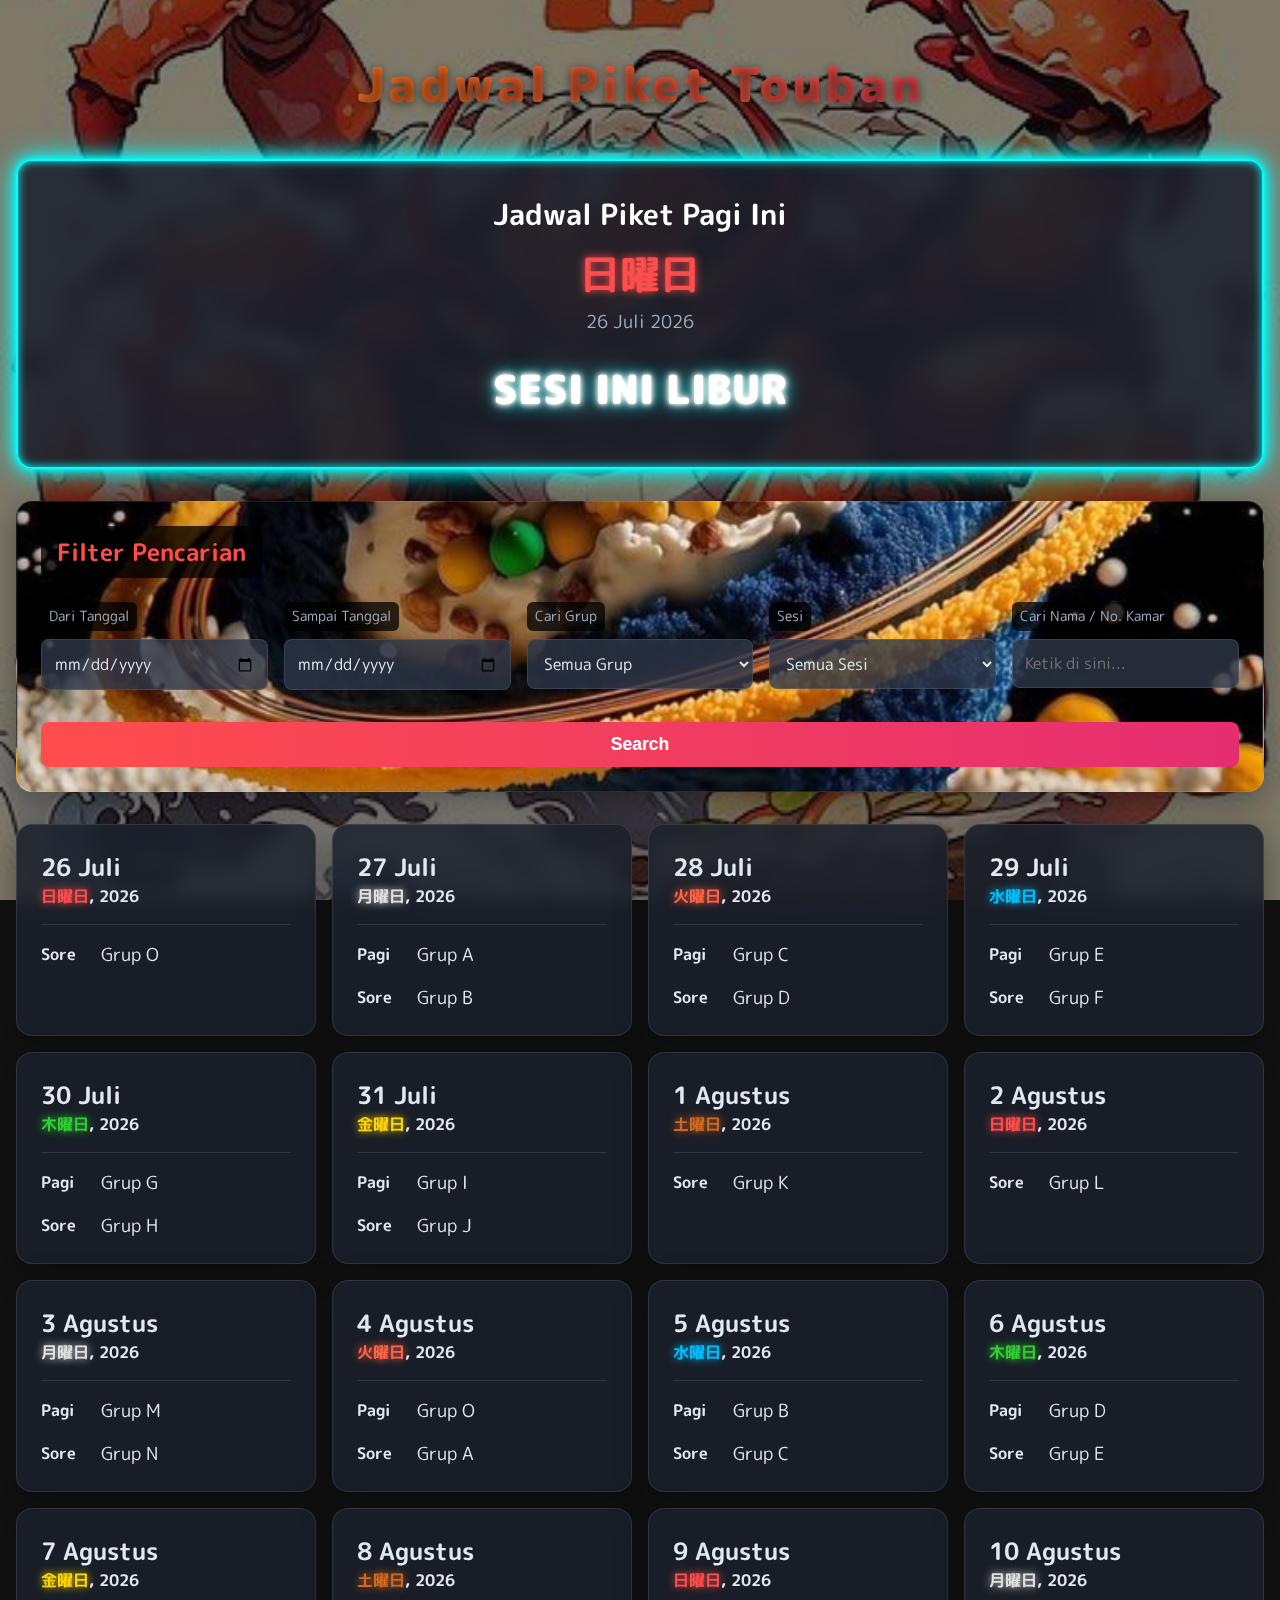
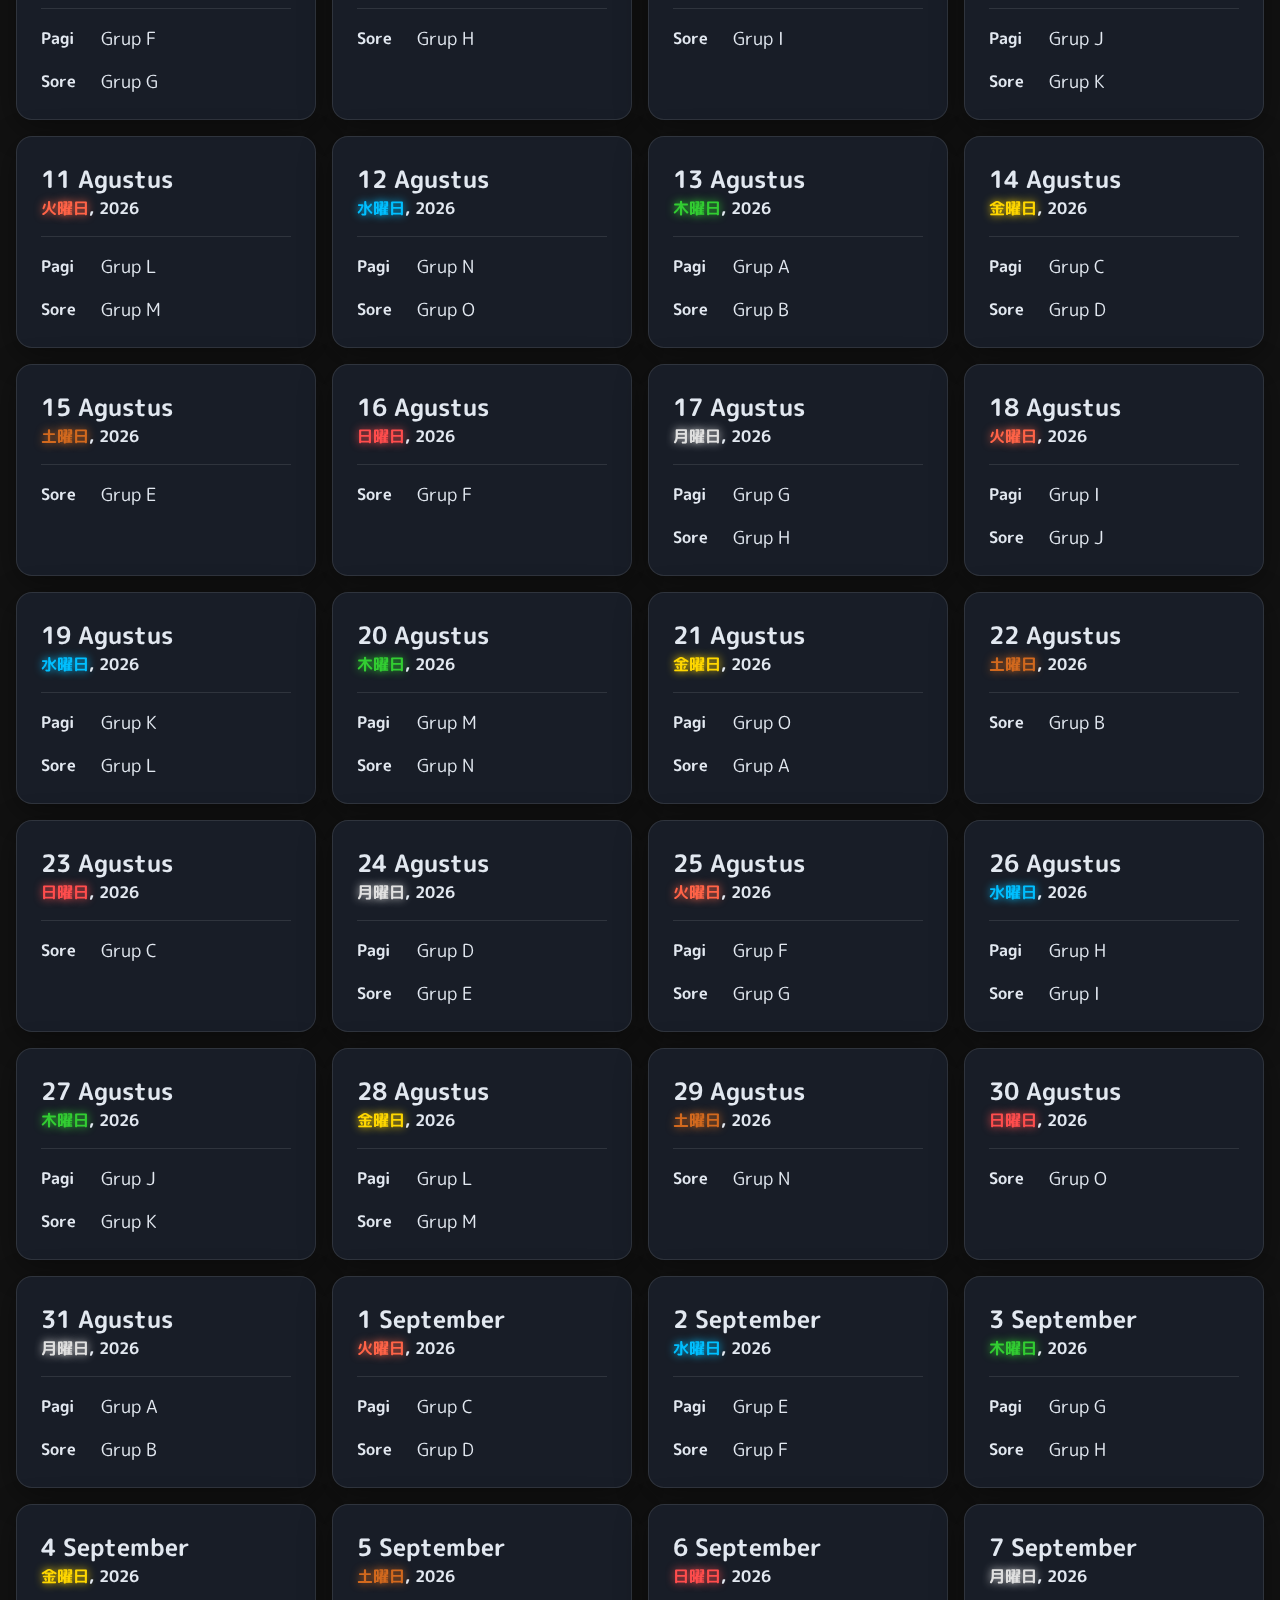
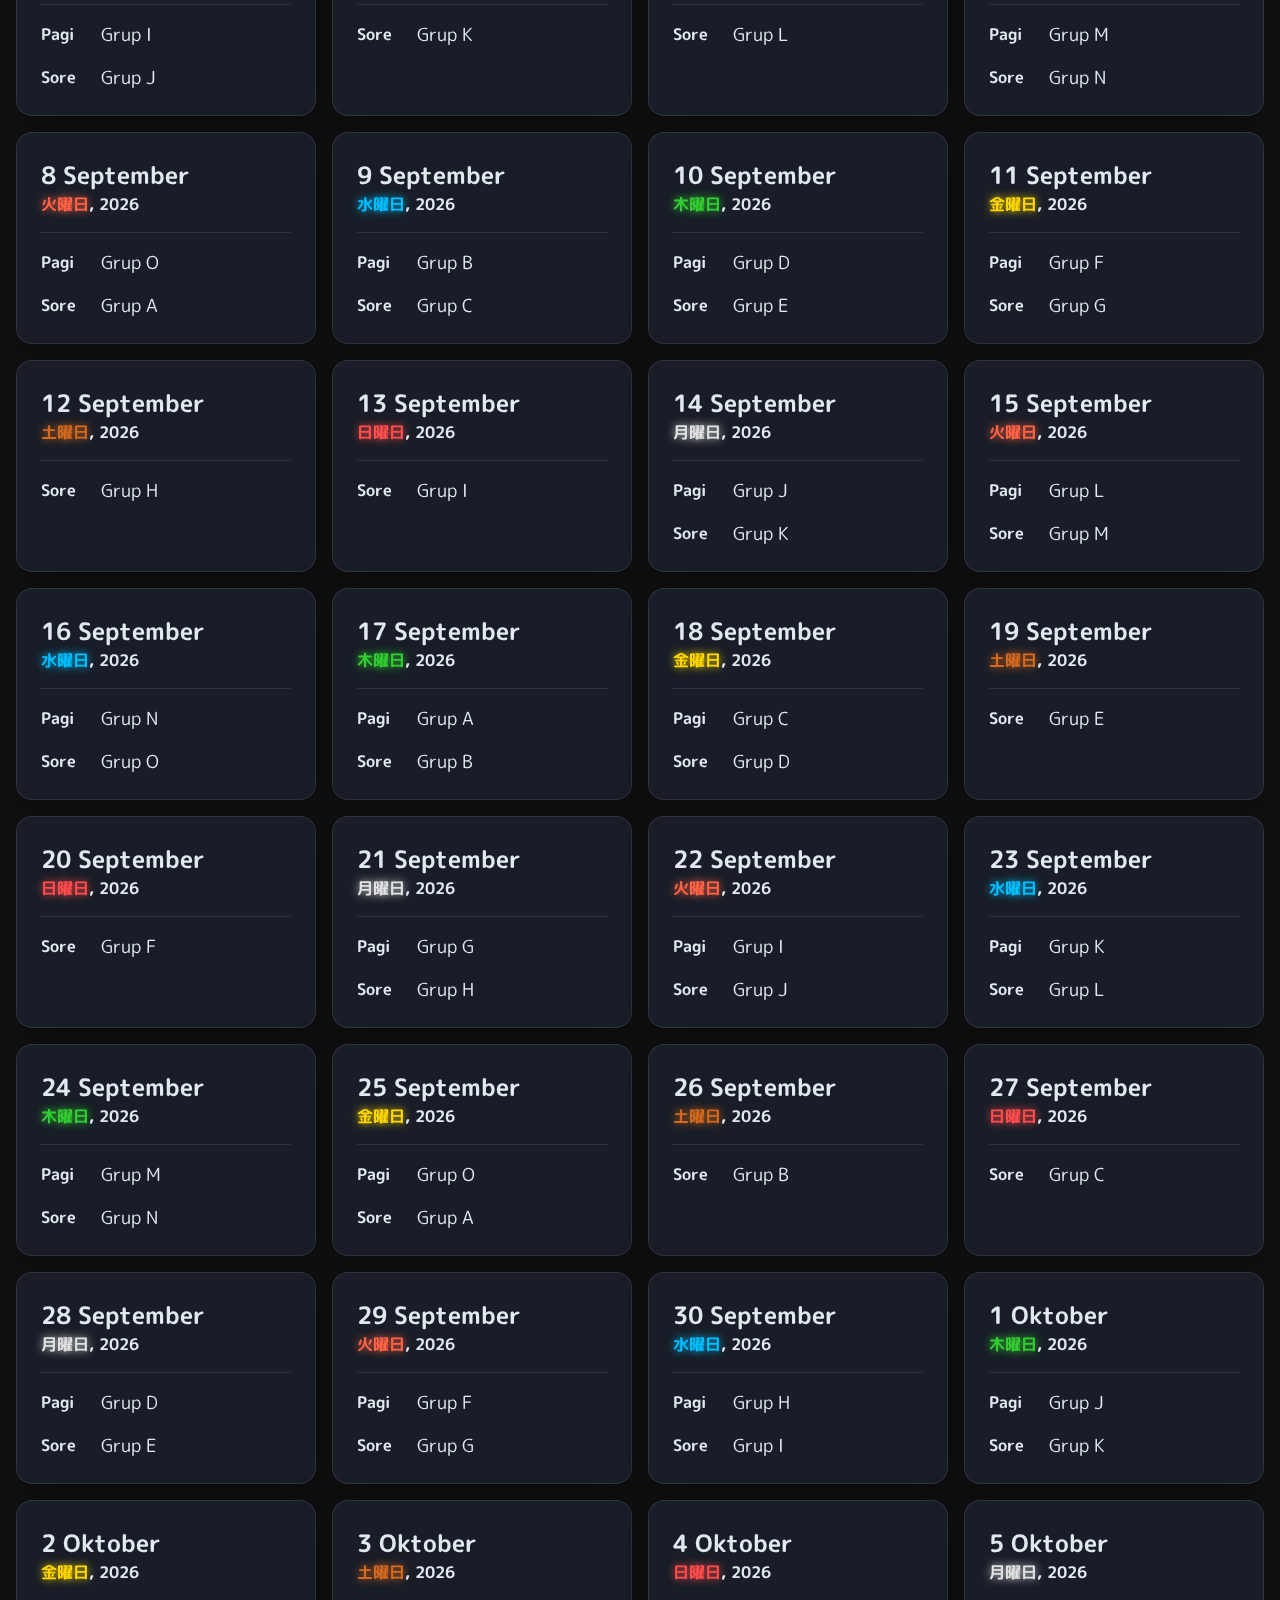
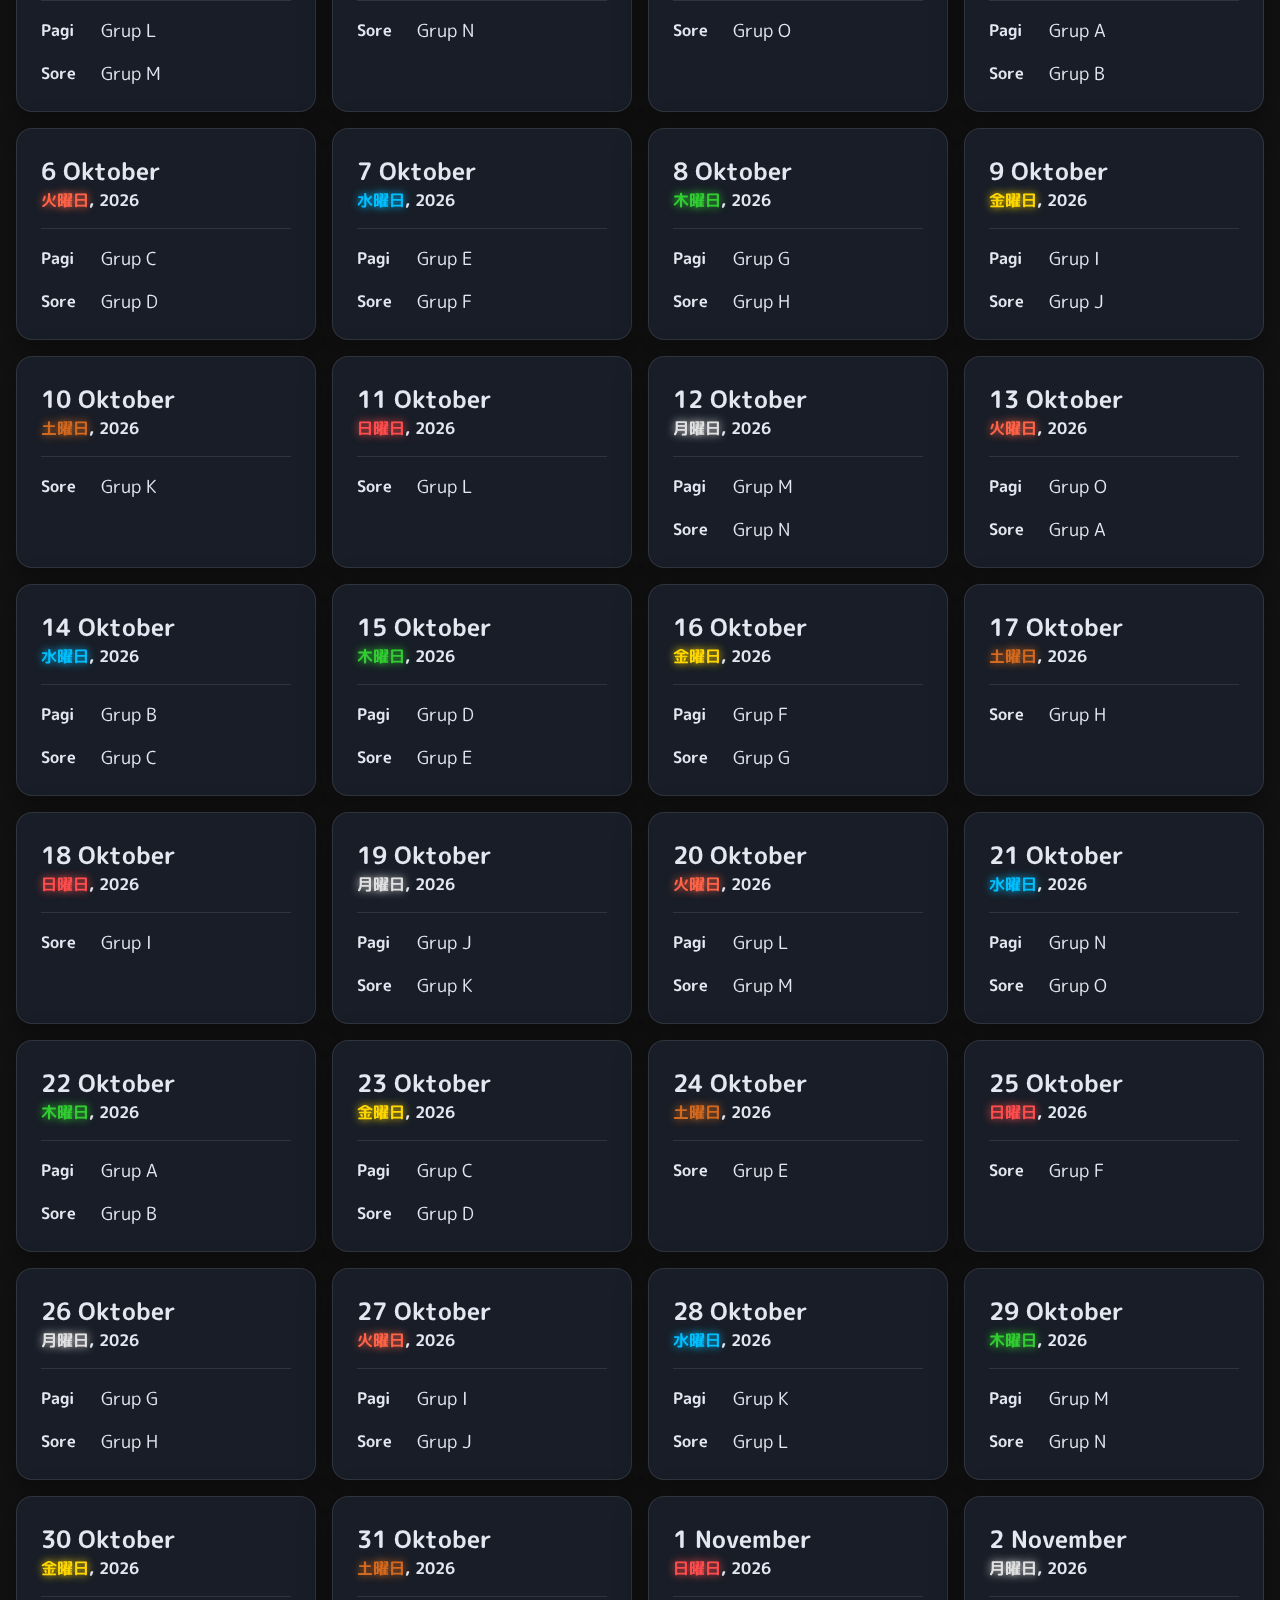
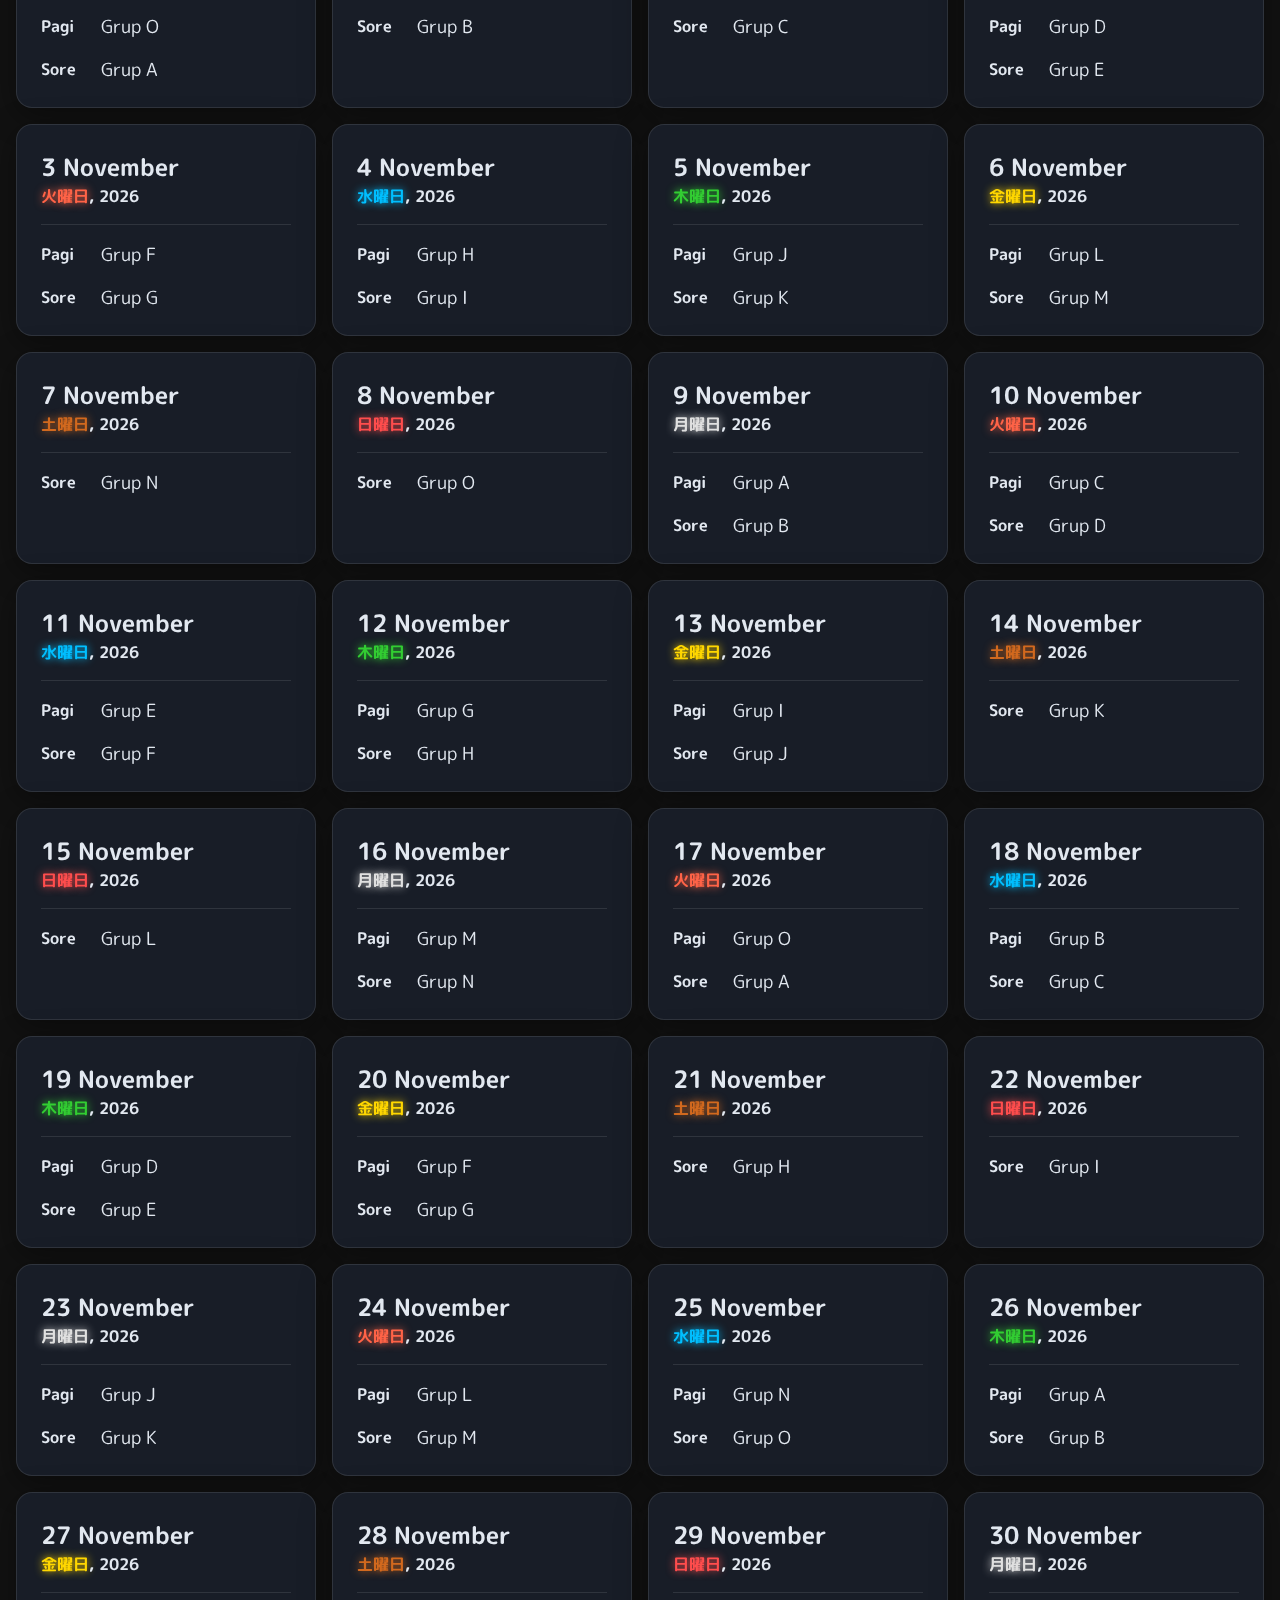
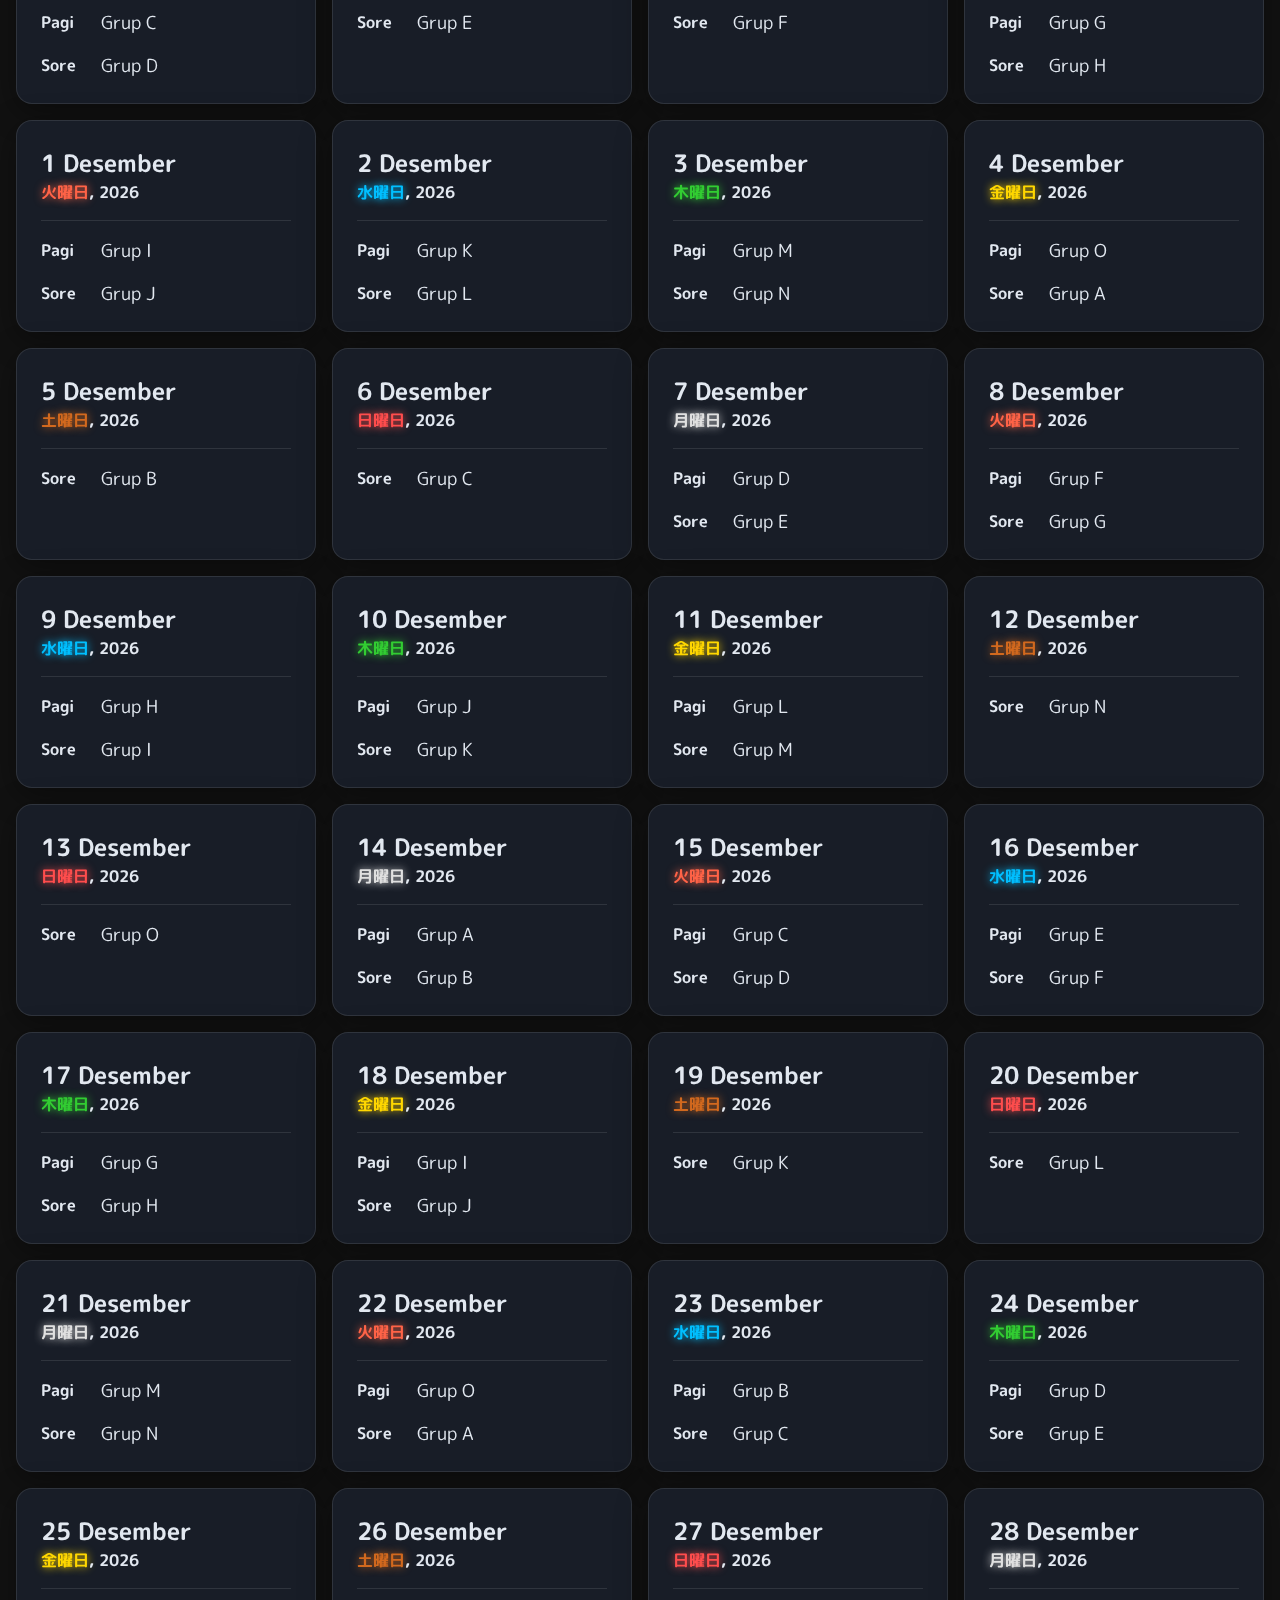
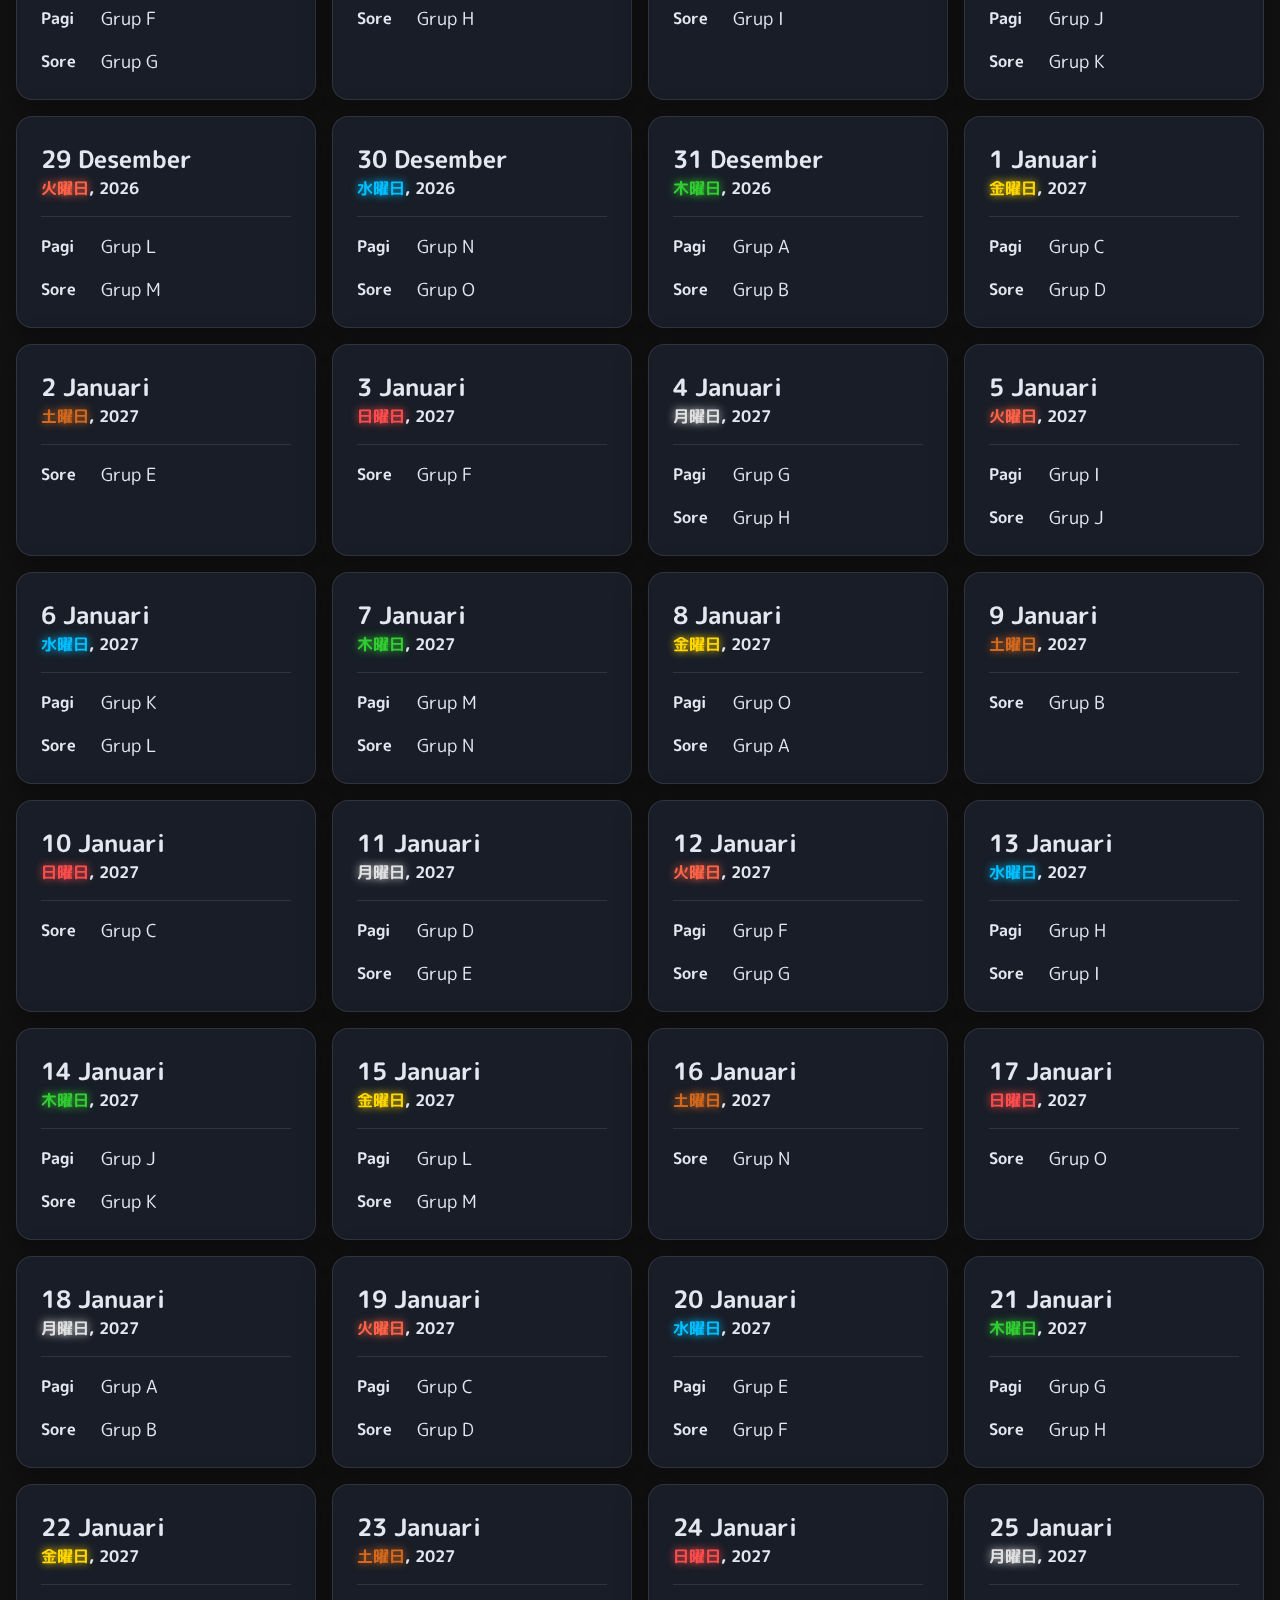
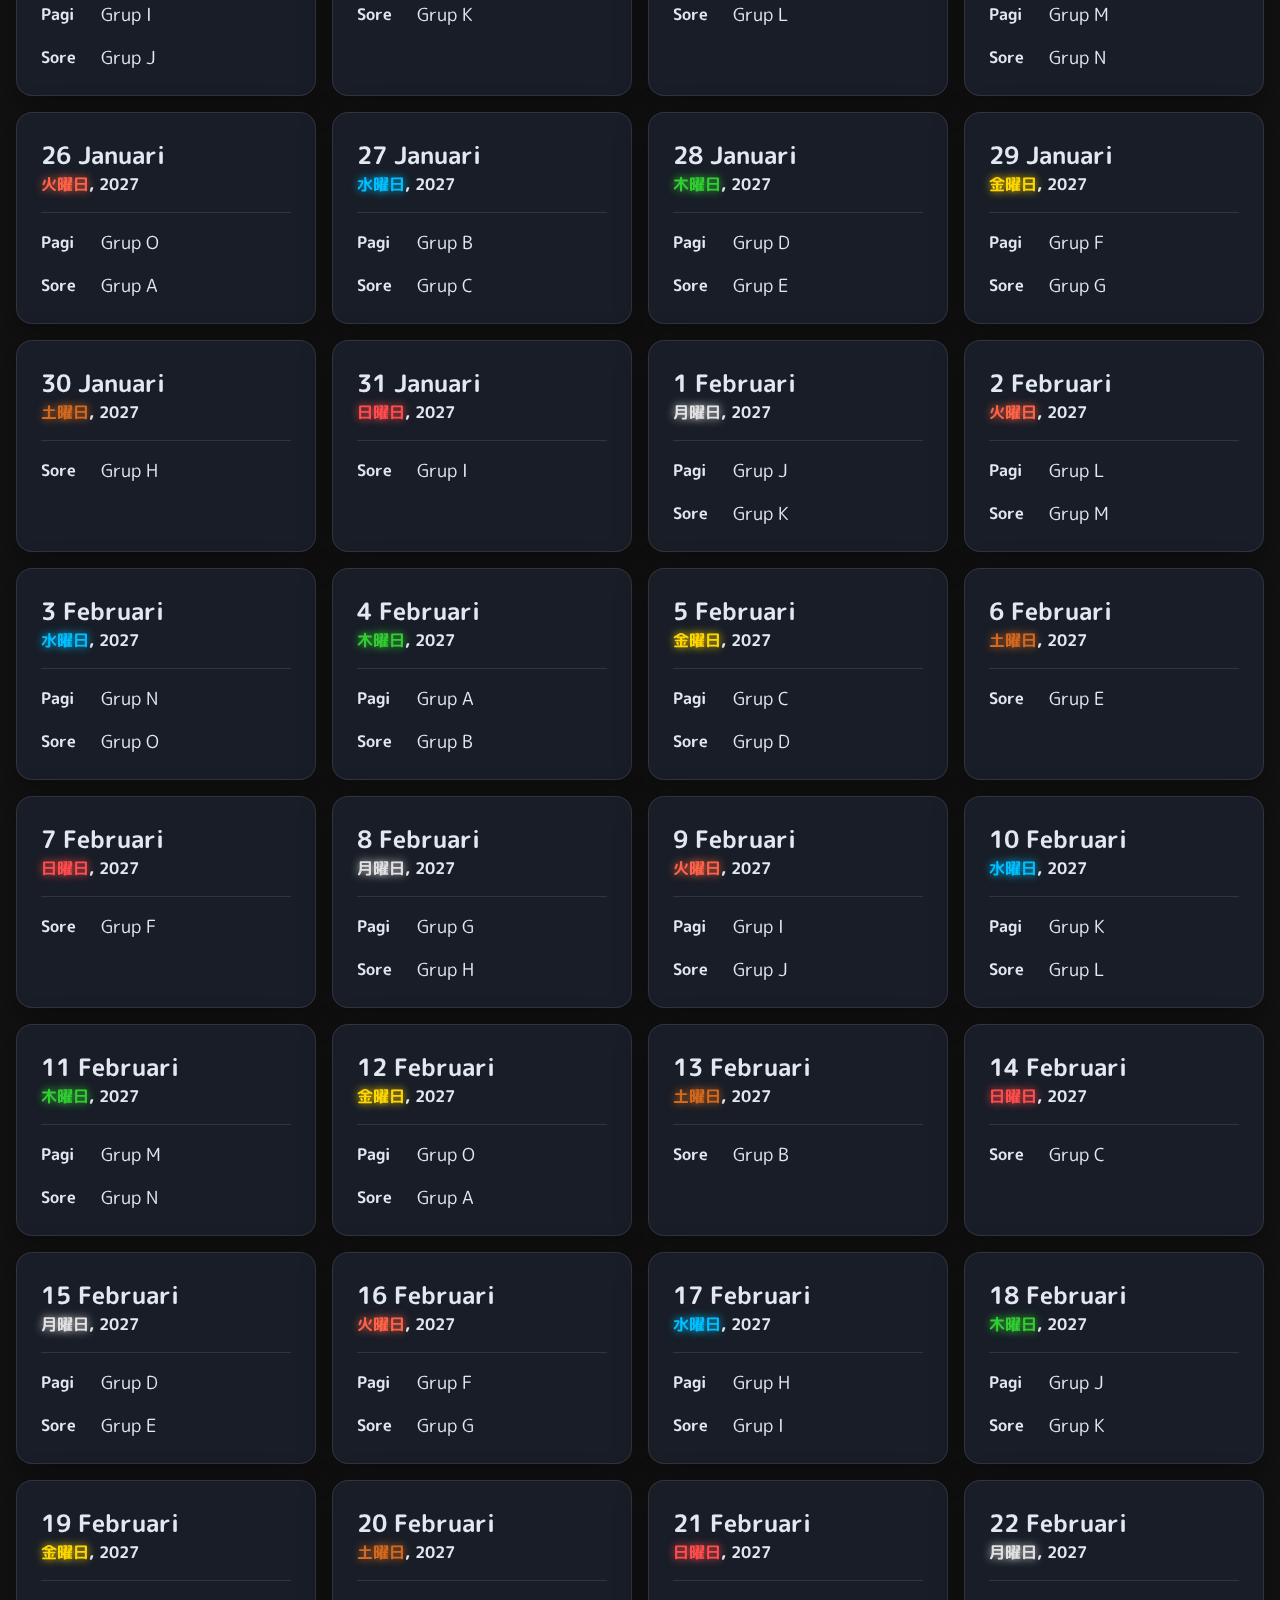
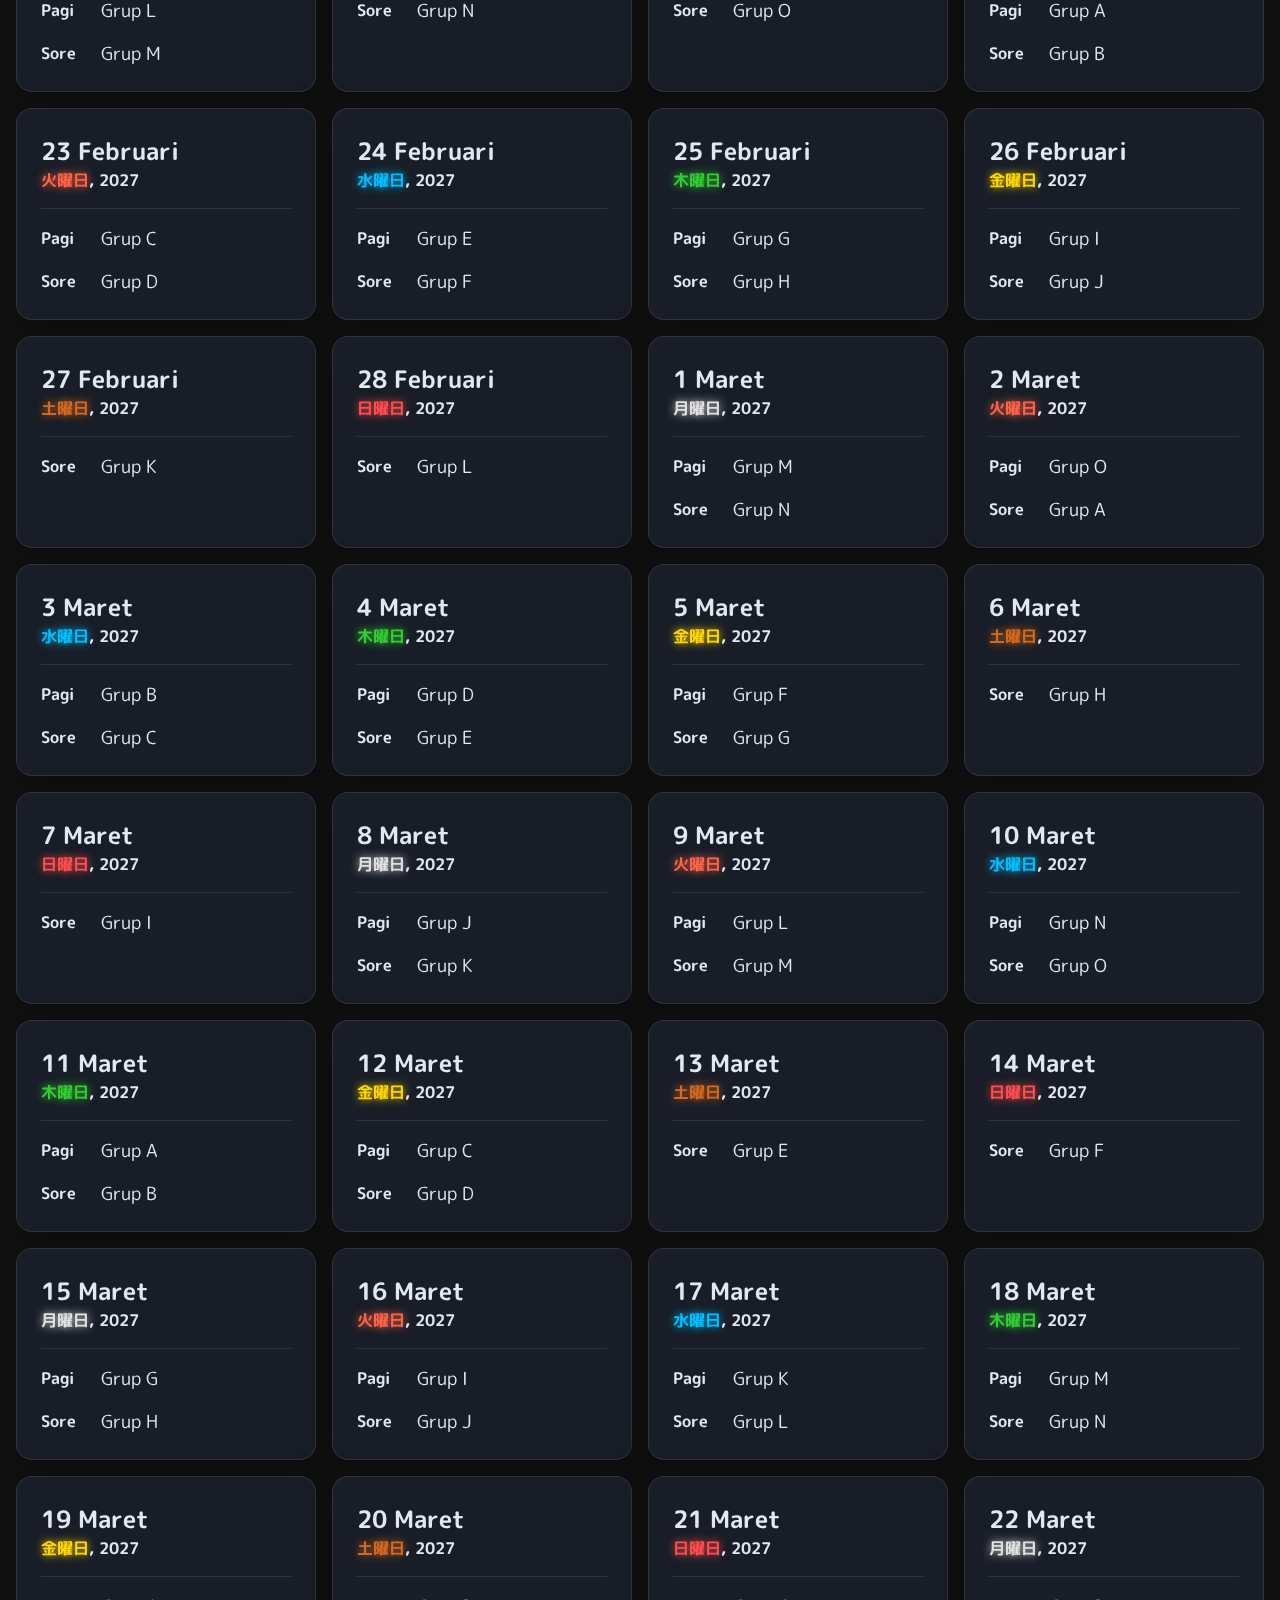
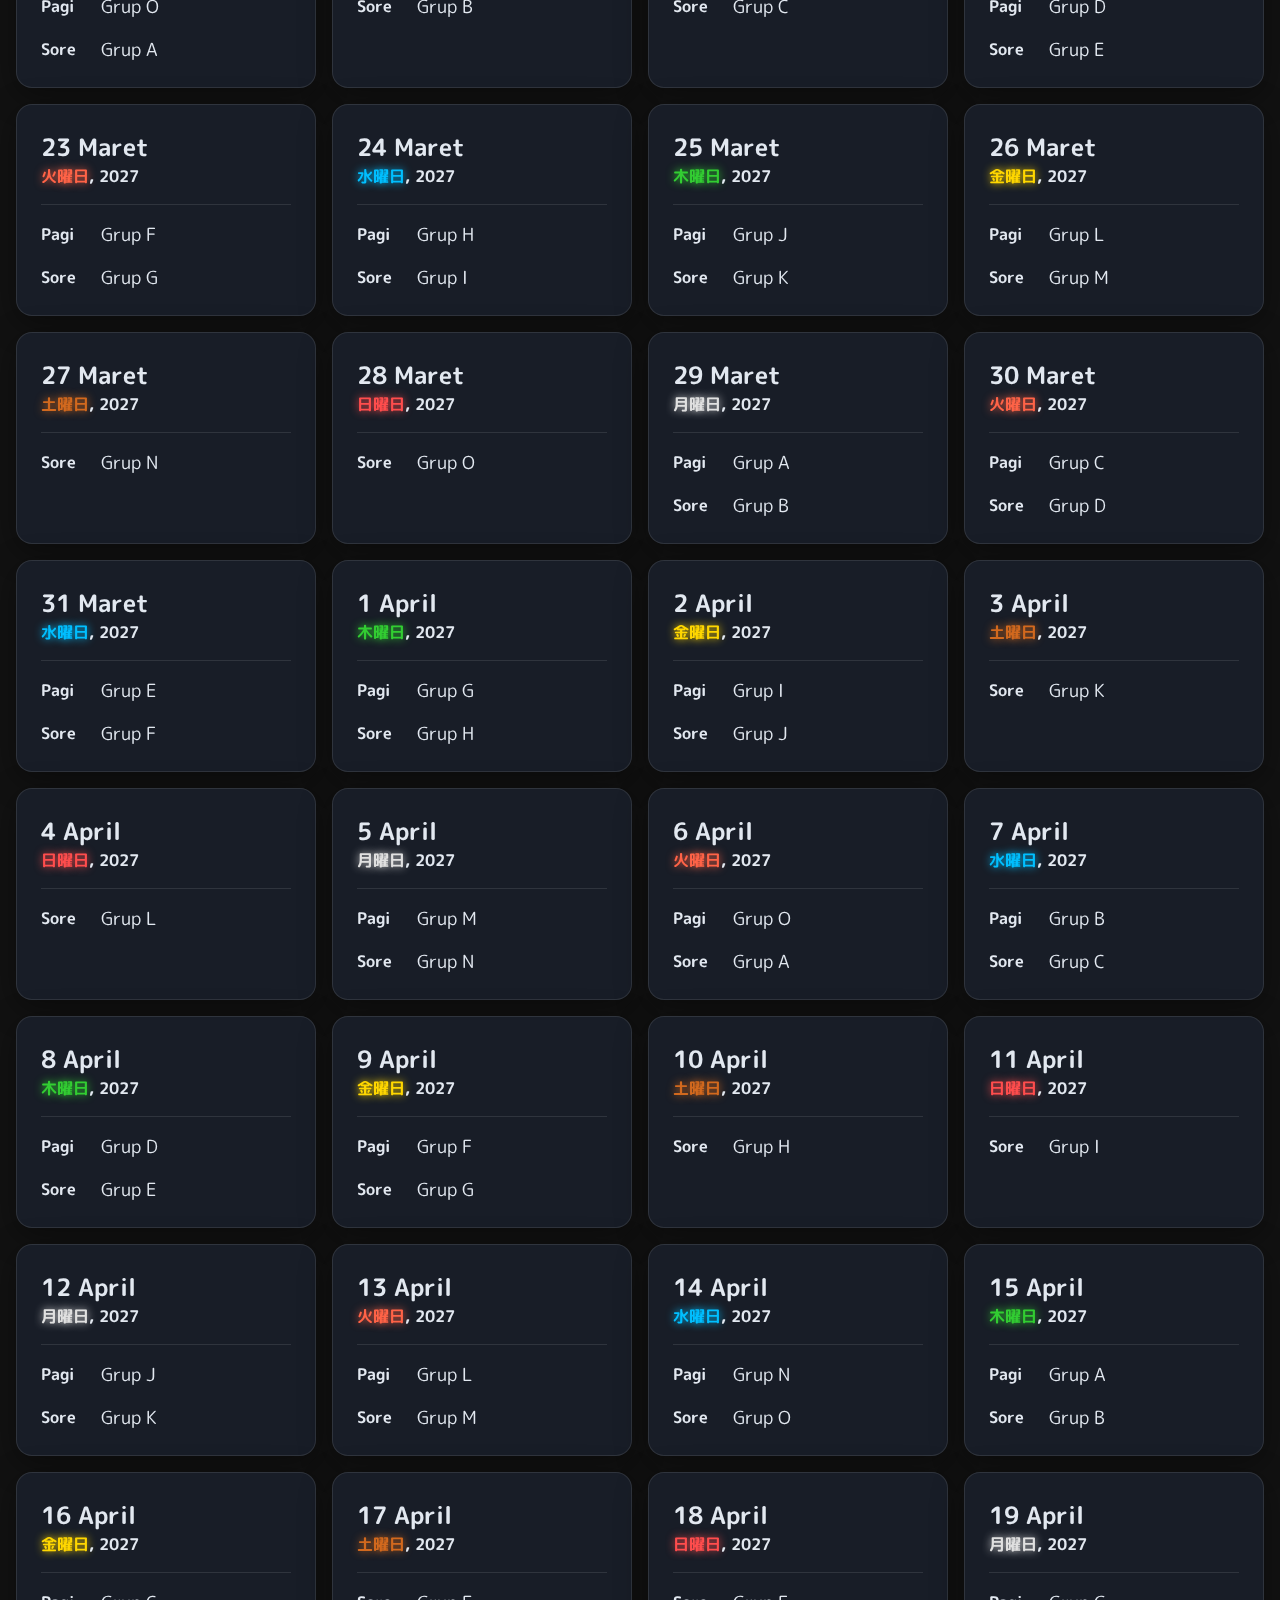
<file: index.html>
<!DOCTYPE html>
<html lang="id">
<head>
    <meta charset="UTF-8">
    <meta name="viewport" content="width=device-width, initial-scale=1.0">
    <title>Dashboard Jadwal Piket Touban</title>
    
    <!-- Link Font Baru -->
    <link rel="preconnect" href="https://fonts.googleapis.com">
    <link rel="preconnect" href="https://fonts.gstatic.com" crossorigin>
    <link href="https://fonts.googleapis.com/css2?family=M+PLUS+Rounded+1c:wght@400;700;900&family=Shippori+Mincho&display=swap" rel="stylesheet">

    <!-- ================== KODE CSS DIMULAI DI SINI ================== -->
    <style>
        :root {
            --bg-color: #121212;
            --primary-text-color: #e2e8f0;
            --secondary-text-color: #a0aec0;
            --accent-color: #e53e3e; /* Aksen merah ala Jepang */
            --card-bg: rgba(26, 32, 44, 0.85); /* Latar kartu transparan dibuat lebih pekat */
            --border-color: rgba(255, 255, 255, 0.1);
            --input-bg: rgba(45, 55, 72, 0.8);
            --whatsapp-green: #25D366;
            --leader-yellow: #f6e05e;
            --neon-glow-color: #00ffff; /* Warna awal untuk neon */
            --brand-color: #FF4D4D;

            /* Variabel Warna Hari Filosofis */
            --day-sun-color: #FF4D4D; /* Merah (Matahari) */
            --day-mon-color: #E0E0E0; /* Putih/Silver (Bulan) */
            --day-tue-color: #FF6347; /* Oranye-Merah (Api) */
            --day-wed-color: #00BFFF; /* Biru Langit (Air) */
            --day-thu-color: #32CD32; /* Hijau Limau (Kayu) */
            --day-fri-color: #FFD700; /* Emas (Logam/Emas) */
            --day-sat-color: #D2691E; /* Coklat Oranye (Tanah) */
        }

        body {
            background-color: var(--bg-color);
            color: var(--primary-text-color);
            font-family: 'M PLUS Rounded 1c', sans-serif;
            margin: 0;
            padding: 1rem;
            background-size: cover;
            background-position: center;
            background-attachment: fixed;
            transition: background-image 1s ease-in-out;
            position: relative;
            overflow-x: hidden;
        }
        
        body::before {
            content: '';
            position: fixed;
            top: 0; left: 0; right: 0; bottom: 0;
            background: rgba(0, 0, 0, 0.5);
            z-index: -1;
        }

        .container { 
            max-width: 1400px; 
            margin: auto; 
            position: relative;
            z-index: 1;
        }
        
        .header h1 {
            font-family: 'M PLUS Rounded 1c', sans-serif;
            text-align: center;
            font-size: 3rem;
            font-weight: 900;
            background: linear-gradient(90deg, #ff8a00, #e52e71);
            -webkit-background-clip: text;
            -webkit-text-fill-color: transparent;
            text-shadow: 0 2px 10px rgba(0, 0, 0, 0.5);
            margin-bottom: 2.5rem;
            letter-spacing: 3px;
        }

        @keyframes neon-colors {
            0%, 100% { --neon-glow-color: #00ffff; }
            25% { --neon-glow-color: #ff00ff; }
            50% { --neon-glow-color: #00ff00; }
            75% { --neon-glow-color: #fce100; }
        }

        #todays-picket-container { margin-bottom: 2rem; }

        .todays-picket-card {
            background-color: var(--card-bg);
            border: 2px solid var(--neon-glow-color);
            border-radius: 16px;
            padding: 2rem;
            text-align: center;
            backdrop-filter: blur(10px);
            -webkit-backdrop-filter: blur(10px);
            animation: neon-colors 5s linear infinite;
            box-shadow: 0 0 5px var(--neon-glow-color), 0 0 15px var(--neon-glow-color), 0 0 30px var(--neon-glow-color), inset 0 0 10px var(--neon-glow-color);
            transition: border-color 0.5s linear, box-shadow 0.5s linear;
        }
        
        .todays-picket-card .picket-title { font-size: 1.8rem; font-weight: 700; margin-bottom: 0.5rem; color: #fff; }
        .todays-picket-card .picket-day-kanji { font-size: 2.5rem; font-weight: 700; margin-bottom: 0.25rem; transition: color 0.3s ease-in-out; }
        .todays-picket-card .picket-day-kanji, .kanji-day { text-shadow: 0 0 8px currentColor; }
        .todays-picket-card .picket-date { font-size: 1.1rem; color: var(--secondary-text-color); margin-bottom: 1.5rem; }
        .todays-picket-card .picket-group-name { font-size: 3.5rem; font-weight: 900; margin-bottom: 1rem; text-transform: uppercase; color: #fff; text-shadow: 0 0 5px #fff, 0 0 10px #fff, 0 0 20px var(--neon-glow-color); transition: text-shadow 0.5s ease-in-out; }
        .todays-picket-card .picket-leader { font-size: 1.2rem; font-weight: bold; color: var(--leader-yellow); margin-bottom: 1rem; }
        .todays-picket-card .picket-members-title { text-align: left; max-width: 300px; margin: 0 auto 0.5rem auto; font-weight: bold; }
        .todays-picket-card .picket-members { list-style-position: inside; padding: 0; margin: 0 auto 1.5rem auto; max-width: 300px; text-align: left; }
        .todays-picket-card .picket-members li { padding: 0.25rem 0; color: var(--primary-text-color); }

        .button-container { display: flex; flex-direction: column; align-items: center; gap: 1rem; margin-top: 1.5rem; }
        .report-button, .whatsapp-button { display: inline-block; color: white; text-align: center; padding: 0.75rem 1.5rem; border-radius: 8px; text-decoration: none; font-weight: bold; transition: background-color 0.2s, transform 0.2s; border: none; cursor: pointer; width: 220px; }
        .report-button { background-color: #4A90E2; }
        .whatsapp-button { background-color: var(--whatsapp-green); }
        .report-button:hover { background-color: #357ABD; transform: scale(1.05); }
        .whatsapp-button:hover { background-color: #1EBE57; transform: scale(1.05); }

        .controls-section { background-color: var(--card-bg); padding: 1.5rem; border-radius: 16px; border: 1px solid var(--border-color); margin-bottom: 2rem; backdrop-filter: blur(10px); -webkit-backdrop-filter: blur(10px); background-size: cover; background-position: center; box-shadow: 0 8px 32px 0 rgba(0, 0, 0, 0.37); }
        .controls-section h2 { margin-top: 0; font-weight: 700; color: var(--brand-color); margin-bottom: 1.5rem; display: inline-block; background-color: rgba(0, 0, 0, 0.75); padding: 0.5rem 1rem; border-radius: 8px; }
        
        .grid-layout { display: grid; grid-template-columns: repeat(auto-fit, minmax(200px, 1fr)); gap: 1rem; }
        .control-group { display: flex; flex-direction: column; }
        .control-group label { margin-bottom: 0.5rem; font-size: 0.9rem; color: var(--secondary-text-color); background-color: rgba(0, 0, 0, 0.75); padding: 0.25rem 0.5rem; border-radius: 6px; display: inline-block; width: fit-content; }
        .control-group input, .control-group select { background-color: var(--input-bg); color: var(--primary-text-color); border: 1px solid var(--border-color); border-radius: 8px; padding: 0.75rem; font-size: 1rem; transition: all 0.2s ease-in-out; font-family: 'M PLUS Rounded 1c', sans-serif; }
        .control-group input:focus, .control-group select:focus { outline: none; border-color: var(--accent-color); box-shadow: 0 0 0 3px rgba(229, 62, 62, 0.4); }

        #searchButton { grid-column: 1 / -1; margin-top: 1rem; padding: 0.75rem; font-size: 1.1rem; font-weight: 700; color: #fff; background: linear-gradient(90deg, var(--brand-color), #e52e71); border: none; border-radius: 8px; cursor: pointer; transition: all 0.3s ease; }
        #searchButton:hover { transform: translateY(-2px); box-shadow: 0 4px 20px rgba(229, 46, 113, 0.4); }
        
        #results { display: grid; grid-template-columns: repeat(auto-fill, minmax(300px, 1fr)); gap: 1rem; }
        
        .schedule-card { background-color: var(--card-bg); border: 1px solid var(--border-color); border-radius: 16px; padding: 1.5rem; display: flex; flex-direction: column; transition: transform 0.3s ease, box-shadow 0.3s ease; backdrop-filter: blur(10px); -webkit-backdrop-filter: blur(10px); box-shadow: 0 8px 32px 0 rgba(0, 0, 0, 0.37); }
        .schedule-card:hover { transform: translateY(-8px); box-shadow: 0 12px 40px 0 rgba(0, 0, 0, 0.5); }

        .card-header { display: flex; justify-content: space-between; align-items: flex-start; border-bottom: 1px solid var(--border-color); padding-bottom: 1rem; margin-bottom: 1rem; }
        .card-header .date-info .date { font-size: 1.5rem; font-weight: 700; color: var(--primary-text-color); }
        .card-header .date-info .day { font-size: 1rem; font-weight: bold; }
        .card-header .holiday-tag { background-color: var(--accent-color); color: #fff; padding: 0.4rem 0.8rem; border-radius: 20px; font-size: 0.8rem; font-weight: bold; align-self: center; }
        .card-session { display: flex; flex-direction: column; gap: 1rem; }
        .session-item { display: flex; align-items: center; }
        .session-time { width: 60px; font-weight: 700; color: var(--primary-text-color); }
        .session-group { flex-grow: 1; font-size: 1.1rem; cursor: pointer; transition: color 0.2s; font-weight: 400; }
        .session-group:hover { color: var(--accent-color); }
        #status { text-align: center; font-size: 1.25rem; padding: 3rem; color: var(--secondary-text-color); }
        
        .day-sun { color: var(--day-sun-color); } .day-mon { color: var(--day-mon-color); } .day-tue { color: var(--day-tue-color); } .day-wed { color: var(--day-wed-color); } .day-thu { color: var(--day-thu-color); } .day-fri { color: var(--day-fri-color); } .day-sat { color: var(--day-sat-color); }

        .modal-overlay { position: fixed; top: 0; left: 0; width: 100%; height: 100%; background-color: rgba(0, 0, 0, 0.7); display: none; justify-content: center; align-items: center; z-index: 1000; padding: 1rem; box-sizing: border-box; backdrop-filter: blur(5px); }
        .modal-content { background-color: var(--card-bg); padding: 1.5rem; border-radius: 16px; border: 1px solid var(--border-color); width: 100%; max-width: 500px; box-shadow: 0 10px 30px rgba(0,0,0,0.5); position: relative; background-size: cover; background-position: center; }
        
        /* CSS Fleksibel untuk Modal Laporan */
        #reportModal .modal-content { 
            max-width: 700px; 
            width: 90%;
            height: 90vh; 
            display: flex; 
            flex-direction: column;
        }
        .modal-body { 
            flex-grow: 1; 
            overflow: hidden; /* Mencegah scroll ganda */
        }
        .modal-body iframe {
            width: 100%;
            height: 100%;
            border: none;
        }
        
        .modal-header { display: flex; justify-content: space-between; align-items: center; border-bottom: 1px solid var(--border-color); padding-bottom: 1rem; margin-bottom: 1rem; }
        .modal-title { font-size: 1.5rem; color: var(--primary-text-color); font-weight: 700; background-color: rgba(0, 0, 0, 0.75); padding: 0.5rem 1rem; border-radius: 8px; }
        .close-button { font-size: 2rem; color: var(--secondary-text-color); cursor: pointer; background: none; border: none; transition: color 0.2s; }
        .close-button:hover { color: #fff; }

        .member-list { list-style: none; padding: 0; max-height: 300px; overflow-y: auto; margin-bottom: 1.5rem;}
        .member-list li { padding: 0.75rem; border-bottom: 1px solid var(--border-color); display: flex; justify-content: space-between; align-items: center; background: rgba(0,0,0,0.75); border-radius: 8px; margin-bottom: 0.5rem;}
        .member-list li:last-child { border-bottom: none; }
        .member-list .member-leader .member-name { color: var(--leader-yellow); font-weight: 700; }
        
        @media (max-width: 768px) {
            body { padding: 0.5rem; }
            .header h1 { font-size: 2rem; letter-spacing: 2px; }
            .todays-picket-card { padding: 1.5rem; }
            .todays-picket-card .picket-title { font-size: 1.5rem; }
            .todays-picket-card .picket-day-kanji { font-size: 2.2rem; }
            .todays-picket-card .picket-group-name { font-size: 2.8rem; }
            .todays-picket-card .picket-leader { font-size: 1.1rem; }
            .report-button, .whatsapp-button { width: 90%; max-width: 250px; padding: 0.75rem 1rem; }
            .controls-section { padding: 1rem; }
            .grid-layout { grid-template-columns: 1fr; }
            #results { grid-template-columns: 1fr; }
            .schedule-card { padding: 1rem; }
            .card-header .date-info .date { font-size: 1.2rem; }
            .modal-content { width: 95%; padding: 1rem; }
            #reportModal .modal-content { height: 85vh; width: 95%; } /* Ukuran modal laporan di mobile */
            .modal-title { font-size: 1.2rem; }
        }
    </style>
    <!-- =================== KODE CSS SELESAI DI SINI =================== -->
</head>
<body>
    <div class="container">
        <header class="header"><h1>Jadwal Piket Touban</h1></header>

        <div id="todays-picket-container"></div>

        <div class="controls-section">
            <h2>Filter Pencarian</h2>
            <div class="grid-layout">
                <div class="control-group"><label for="startDate">Dari Tanggal</label><input type="date" id="startDate"></div>
                <div class="control-group"><label for="endDate">Sampai Tanggal</label><input type="date" id="endDate"></div>
                <div class="control-group"><label for="groupSearch">Cari Grup</label><select id="groupSearch"><option value="">Semua Grup</option></select></div>
                <div class="control-group"><label for="sessionSearch">Sesi</label><select id="sessionSearch"><option value="">Semua Sesi</option><option value="Pagi">Pagi</option><option value="Sore">Sore</option></select></div>
                <div class="control-group"><label for="searchTerm">Cari Nama / No. Kamar</label><input type="text" id="searchTerm" placeholder="Ketik di sini..."></div>
                <button id="searchButton">Search</button>
            </div>
        </div>
        
        <div id="status">Memuat data dan jadwal...</div>
        <div id="results"></div>
    </div>

    <div class="modal-overlay" id="memberModal">
        <div class="modal-content">
            <div class="modal-header"><h2 class="modal-title" id="modalGroupName"></h2><button class="close-button" id="closeModalButton">&times;</button></div>
            <ul class="member-list" id="modalMemberList"></ul>
            <a href="#" id="modalGroupLink" class="whatsapp-button" target="_blank" rel="noopener noreferrer">Grup WhatsApp</a>
        </div>
    </div>

    <!-- Modal untuk Laporan Harian (Kembali ke Iframe) -->
    <div class="modal-overlay" id="reportModal">
        <div class="modal-content">
            <div class="modal-header">
                <h2 class="modal-title">Daily Report</h2>
                <button class="close-button" id="closeReportModalButton">&times;</button>
            </div>
            <div class="modal-body">
                <iframe src="https://docs.google.com/forms/d/e/1FAIpQLScd1OMHP2ZOzuPtWGH3hayhPOYFoytfP-3aedC3AGFjq7ELGA/viewform?embedded=true" frameborder="0" marginheight="0" marginwidth="0">Memuat…</iframe>
            </div>
        </div>
    </div>


    <!-- ================= KODE JAVASCRIPT DIMULAI DI SINI ================= -->
    <script>
        document.addEventListener('DOMContentLoaded', () => {
            
            const memberSheetURL = 'https://docs.google.com/spreadsheets/d/e/2PACX-1vTMipEziynZlvItkNJ1TDobydXdW7_UIIpH0nDtdgjbMtjtjtiFKjj2Upyo_m5cCYwErcApyXc8U0mr/pub?gid=186361258&single=true&output=csv';
            const overrideSheetURL = 'https://docs.google.com/spreadsheets/d/e/2PACX-1vTMipEziynZlvItkNJ1TDobydXdW7_UIIpH0nDtdgjbMtjtjtiFKjj2Upyo_m5cCYwErcApyXc8U0mr/pub?gid=0&single=true&output=csv';
            const whatsappLinks = { 'Grup A': 'https://chat.whatsapp.com/Lbch5nBMymO1N9LSGfssSX', 'Grup B': 'https://chat.whatsapp.com/DrqsAD4SJqXD9AHUxkqJx6', 'Grup C': 'https://chat.whatsapp.com/DIzIRfvL0UC9UAuMTwpdmo', 'Grup D': 'https://chat.whatsapp.com/Ee4PeEc2rMmDqzjxXlEa2u', 'Grup E': 'https://chat.whatsapp.com/LFCqAjBP01WEDF0stSlc5e', 'Grup F': 'https://chat.whatsapp.com/JNTD0iJgZIYGliPNpBlgHG', 'Grup G': 'https://chat.whatsapp.com/JwH6rNz94bWCgrIzLrdQ2D?mode=ac_t', 'Grup H': 'https://chat.whatsapp.com/GbAe6Ot3Jg89lSD9fiz8TH', 'Grup I': 'https://chat.whatsapp.com/Ln2qfWAgfpR6T2DunwNvFc', 'Grup J': 'https://chat.whatsapp.com/BrO4vbCnqBVJFRSWHwcuuZ', 'Grup K': 'https://chat.whatsapp.com/DwAJe79Jp0p4rhpQiJmVYY', 'Grup L': 'https://chat.whatsapp.com/KRMzu5GPivuFDuxJePBfDJ', 'Grup M': 'https://chat.whatsapp.com/CnJhJU0fuTw0MzGPCwdgtG', 'Grup N': 'https://chat.whatsapp.com/Hy9s1Yh6kJEC6Th0l2Ltcd', 'Grup O': 'https://chat.whatsapp.com/Fkt4MFsovng9VD2r3Ao1In' };
            
            const anchorDate = new Date('2025-09-18T00:00:00'); 
            const anchorGroupIndex = 7;
            const groups = ['Grup A', 'Grup B', 'Grup C', 'Grup D', 'Grup E', 'Grup F', 'Grup G', 'Grup H', 'Grup I', 'Grup J', 'Grup K', 'Grup L', 'Grup M', 'Grup N', 'Grup O'];
            const daysOfWeekJP = ['日曜日', '月曜日', '火曜日', '水曜日', '木曜日', '金曜日', '土曜日'];
            const dayColorClasses = ['day-sun', 'day-mon', 'day-tue', 'day-wed', 'day-thu', 'day-fri', 'day-sat'];
            const nationalHolidays = {'2025-01-01': 'Tahun Baru', '2025-01-27': 'Isra Mikraj', '2025-01-29': 'Imlek', '2025-03-29': 'Nyepi', '2025-03-31': 'Idul Fitri', '2025-04-01': 'Idul Fitri', '2025-05-01': 'Hari Buruh', '2025-05-12': 'Waisak', '2025-05-29': 'Kenaikan Isa Almasih', '2025-06-01': 'Lahir Pancila', '2025-06-07': 'Idul Adha', '2025-06-27': 'Tahun Baru Islam', '2025-08-17': 'Kemerdekaan RI', '2025-09-05': 'Maulid Nabi', '2025-12-25': 'Natal'};
            
            const allImages = Array.from({ length: 29 }, (_, i) => `${i + 1}.jpg`);

            const ui = {
                body: document.body,
                todaysPicketContainer: document.getElementById('todays-picket-container'),
                controlsSection: document.querySelector('.controls-section'),
                startDate: document.getElementById('startDate'), endDate: document.getElementById('endDate'),
                groupSearch: document.getElementById('groupSearch'), sessionSearch: document.getElementById('sessionSearch'),
                searchTerm: document.getElementById('searchTerm'),
                searchButton: document.getElementById('searchButton'),
                results: document.getElementById('results'),
                status: document.getElementById('status'), memberModal: document.getElementById('memberModal'),
                modalContent: document.querySelector('#memberModal .modal-content'),
                modalGroupName: document.getElementById('modalGroupName'), modalMemberList: document.getElementById('modalMemberList'),
                closeModalButton: document.getElementById('closeModalButton'), modalGroupLink: document.getElementById('modalGroupLink'),
                reportModal: document.getElementById('reportModal'),
                closeReportModalButton: document.getElementById('closeReportModalButton'),
            };
            
            let currentBodyImageIndex = 0, memberData = [], fullSchedule = [], scheduleOverrides = {};

            function changeBodyBackground() {
                currentBodyImageIndex = (currentBodyImageIndex + 1) % allImages.length;
                ui.body.style.backgroundImage = `url('${allImages[currentBodyImageIndex]}')`;
            }
            function setRandomFilterBackground() {
                const randomIndex = Math.floor(Math.random() * allImages.length);
                ui.controlsSection.style.backgroundImage = `url('${allImages[randomIndex]}')`;
            }
            function setRandomModalBackground() {
                const randomIndex = Math.floor(Math.random() * allImages.length);
                ui.modalContent.style.backgroundImage = `url('${allImages[randomIndex]}')`;
            }

            const toLocalDateString = d => {
                const year = d.getFullYear();
                const month = String(d.getMonth() + 1).padStart(2, '0');
                const day = String(d.getDate()).padStart(2, '0');
                return `${year}-${month}-${day}`;
            };

            async function loadMemberData() {
                try {
                    const urlWithCacheBuster = `${memberSheetURL}&_=${new Date().getTime()}`;
                    const response = await fetch(urlWithCacheBuster);
                    if (!response.ok) throw new Error('Gagal mengambil data anggota.');
                    const csvText = await response.text();
                    const rows = csvText.trim().replace(/\r/g, '').split('\n');
                    const headers = rows[0].split(',').map(h => h.trim().replace(/"/g, ''));
                    const dataByGroup = {};
                    headers.forEach(h => { if (h) dataByGroup[h] = []; });
                    rows.slice(1).forEach(row => {
                        const values = row.split(',').map(v => v.trim().replace(/"/g, ''));
                        values.forEach((memberInfo, colIndex) => {
                            const groupName = headers[colIndex];
                            if (memberInfo && groupName) {
                                const match = memberInfo.match(/(.+?)\s*(\d{3})$/);
                                dataByGroup[groupName].push(match ? { name: match[1].trim(), room: match[2] } : { name: memberInfo, room: null });
                            }
                        });
                    });
                    memberData = Object.keys(dataByGroup).map(group => ({ group, members: dataByGroup[group] }));
                } catch (error) { 
                    ui.status.textContent = `❌ ${error.message}`; 
                    console.error("Error loading member data:", error); 
                }
            }

            async function loadOverridesFromSheet() {
                try {
                    const urlWithCacheBuster = `${overrideSheetURL}&_=${new Date().getTime()}`;
                    const response = await fetch(urlWithCacheBuster);
                    if (!response.ok) throw new Error(`Gagal mengambil data perubahan jadwal.`);
                    const csvText = await response.text();
                    const rows = csvText.trim().replace(/\r/g, '').split('\n').slice(1);
                    rows.forEach(row => {
                        const [dateStr, pagi, sore, libur] = row.split(',').map(v => (v || '').trim().toLowerCase().replace(/"/g, ''));
                        if (!dateStr) return;
                        const parts = dateStr.split('/');
                        if (parts.length !== 3) return;
                        const yyyyMMdd = `${parts[2]}-${String(parts[1]).padStart(2, '0')}-${String(parts[0]).padStart(2, '0')}`;
                        if (libur === 'y') scheduleOverrides[yyyyMMdd] = { type: 'LIBUR' };
                        else if (sore === 'y') scheduleOverrides[yyyyMMdd] = { type: 'HANYA_SORE' };
                        else if (pagi === 'y') scheduleOverrides[yyyyMMdd] = { type: 'HANYA_PAGI' };
                    });
                } catch (error) {
                    console.error("Error loading overrides:", error);
                    ui.status.innerHTML += `<br><span style="color: var(--accent-red);">⚠️ ${error.message}</span>`;
                }
            }
            
            function generateFullSchedule() {
                const schedule = [];
                let currentDate = new Date(anchorDate.getTime());
                let currentGroupIndex = anchorGroupIndex;
                for (let i = 0; i < 365 * 2; i++) {
                    const dateString = toLocalDateString(currentDate);
                    const dayOfWeek = currentDate.getDay();
                    const isHoliday = !!nationalHolidays[dateString];
                    const override = scheduleOverrides[dateString];
                    const sessions = [];
                    if (override) {
                        if (override.type === 'HANYA_PAGI') { sessions.push({ time: 'Pagi', group: groups[currentGroupIndex++ % groups.length] }); }
                        else if (override.type === 'HANYA_SORE') { sessions.push({ time: 'Sore', group: groups[currentGroupIndex++ % groups.length] }); }
                    } else if (dayOfWeek === 0 || dayOfWeek === 6 || isHoliday) {
                        sessions.push({ time: 'Sore', group: groups[currentGroupIndex++ % groups.length] });
                    } else {
                        sessions.push({ time: 'Pagi', group: groups[currentGroupIndex++ % groups.length] });
                        sessions.push({ time: 'Sore', group: groups[currentGroupIndex++ % groups.length] });
                    }
                    schedule.push({ date: new Date(currentDate.getTime()), sessions, holiday: nationalHolidays[dateString] || null });
                    currentDate.setDate(currentDate.getDate() + 1);
                }
                fullSchedule = schedule;
            }

             function displayTodaysPicket() {
                const now = new Date();
                const currentHour = now.getHours();
                const session = currentHour < 12 ? 'Pagi' : 'Sore';
                const title = `Jadwal Piket ${session} Ini`;
                const todayString = toLocalDateString(now);
                const dayIndex = now.getDay();
                const kanjiDay = daysOfWeekJP[dayIndex];
                const dayClass = dayColorClasses[dayIndex];
                const fullDate = `${now.getDate()} ${now.toLocaleString('id-ID', { month: 'long' })} ${now.getFullYear()}`;
                const todaySchedule = fullSchedule.find(item => toLocalDateString(item.date) === todayString);

                const renderCard = (content) => { ui.todaysPicketContainer.innerHTML = `<div class="todays-picket-card"><div class="picket-title">${title}</div><div class="picket-day-kanji ${dayClass}">${kanjiDay}</div><div class="picket-date">${fullDate}</div>${content}</div>`; };
                
                if (!todaySchedule || todaySchedule.sessions.length === 0 || (scheduleOverrides[todayString] && scheduleOverrides[todayString].type === 'LIBUR')) {
                    return renderCard(`<div class="picket-group-name" style="font-size: 2.5rem;">Tidak Ada Piket</div>`);
                }
                const currentSession = todaySchedule.sessions.find(s => s.time === session);
                if (!currentSession) {
                    return renderCard(`<div class="picket-group-name" style="font-size: 2.5rem;">Sesi Ini Libur</div>`);
                }
                
                const { group: groupName } = currentSession;
                const groupInfo = memberData.find(g => g.group === groupName);
                const leader = groupInfo?.members[0]?.name || 'N/A';
                const members = groupInfo?.members.slice(1).map(m => `<li>${m.name}</li>`).join('') || '<li>Data anggota tidak ditemukan.</li>';
                const groupLink = whatsappLinks[groupName] || '#';
                
                const mainContent = `<div class="picket-group-name">${groupName}</div><div class="picket-leader">Ketua: ${leader}</div><div class="picket-members-title">Anggota:</div><ol class="picket-members">${members}</ol><div class="button-container"><button class="report-button" id="openReportButton">Daily Report</button><a href="${groupLink}" class="whatsapp-button" target="_blank" rel="noopener noreferrer">Grup WhatsApp</a></div>`;
                renderCard(mainContent);
            }

            function displayResults(schedule, sessionFilter) {
                ui.results.innerHTML = '';
                const matchingCards = schedule.map(item => {
                    const { date, holiday } = item;
                    const dateString = toLocalDateString(date);
                    const override = scheduleOverrides[dateString];
                    const dayIndex = date.getDay();
                    
                    if (override?.type === 'LIBUR' && !sessionFilter) {
                        return `<div class="schedule-card"><div class="card-header"><div class="date-info"><div class="date">${date.getDate()} ${date.toLocaleString('id-ID', { month: 'long' })}</div><div class="day"><span class="${dayColorClasses[dayIndex]} kanji-day">${daysOfWeekJP[dayIndex]}</span>, ${date.getFullYear()}</div></div></div><div class="card-session"><div class="session-item" style="justify-content:center; color:var(--accent-color); font-weight:bold;">Tidak Ada Piket</div></div></div>`;
                    }
                    const filteredSessions = sessionFilter ? item.sessions.filter(s => s.time === sessionFilter) : item.sessions;
                    if (filteredSessions.length === 0) return '';

                    const sessionsHTML = filteredSessions.map(s => `<div class="session-item"><div class="session-time">${s.time}</div><div class="session-group" data-groupname="${s.group}">${s.group}</div></div>`).join('');
                    const holidayTag = holiday ? `<div class="holiday-tag">${holiday}</div>` : '';
                    
                    return `<div class="schedule-card"><div class="card-header"><div class="date-info"><div class="date">${date.getDate()} ${date.toLocaleString('id-ID', { month: 'long' })}</div><div class="day"><span class="${dayColorClasses[dayIndex]} kanji-day">${daysOfWeekJP[dayIndex]}</span>, ${date.getFullYear()}</div></div>${holidayTag}</div><div class="card-session">${sessionsHTML}</div></div>`;
                }).join('');

                if (matchingCards) {
                    ui.results.innerHTML = matchingCards;
                    ui.status.style.display = 'none';
                } else {
                    ui.status.textContent = "Tidak ada jadwal yang cocok dengan filter.";
                    ui.status.style.display = 'block';
                }
            }

            function applyFilters() {
                const startInput = ui.startDate.valueAsDate;
                const endInput = ui.endDate.valueAsDate;
                const today = new Date(); today.setHours(0, 0, 0, 0);

                let filtered = fullSchedule.filter(item => {
                    if (!startInput && !endInput && item.date < today) return false;
                    if (startInput && item.date < startInput) return false;
                    if (endInput && item.date > endInput) return false;
                    return true;
                });

                const group = ui.groupSearch.value;
                if (group) { filtered = filtered.filter(i => i.sessions.some(s => s.group === group)); }
                
                const term = ui.searchTerm.value.toLowerCase().trim();
                if (term) {
                    const matchingGroups = new Set(memberData.filter(g => g.members.some(m => m.name.toLowerCase().includes(term) || m.room?.includes(term))).map(g => g.group));
                    filtered = filtered.filter(i => i.sessions.some(s => matchingGroups.has(s.group)));
                }
                displayResults(filtered, ui.sessionSearch.value);
            }
            
            function openMemberModal(groupName) {
                setRandomModalBackground();
                const groupInfo = memberData.find(g => g.group === groupName);
                if (!groupInfo) return;
                ui.modalGroupName.textContent = `Anggota ${groupName}`;
                const membersHTML = groupInfo.members.map((member, index) => `<li class="${index === 0 ? 'member-leader' : ''}"><span class="member-name">${member.name}</span><span class="member-room">${member.room || ''}</span></li>`).join('');
                ui.modalMemberList.innerHTML = membersHTML || '<li>Tidak ada data anggota.</li>';
                ui.modalGroupLink.href = whatsappLinks[groupName] || '#';
                ui.modalGroupLink.style.display = whatsappLinks[groupName] ? 'block' : 'none';
                ui.memberModal.style.display = 'flex';
            }

            async function init() {
                ui.body.style.backgroundImage = `url('${allImages[0]}')`;
                setInterval(changeBodyBackground, 10000);
                setRandomFilterBackground();

                ui.status.textContent = 'Memuat data anggota...';
                await loadMemberData();
                
                ui.status.textContent = 'Memuat data perubahan jadwal...';
                await loadOverridesFromSheet();
                
                ui.status.textContent = 'Membuat jadwal...';
                groups.forEach(g => {
                    const optFilter = document.createElement('option'); optFilter.value = g; optFilter.textContent = g; ui.groupSearch.appendChild(optFilter);
                });

                generateFullSchedule();
                displayTodaysPicket();
                setInterval(displayTodaysPicket, 60000); 
                applyFilters();

                ui.searchButton.addEventListener('click', applyFilters);
                ui.results.addEventListener('click', e => { if (e.target.classList.contains('session-group')) openMemberModal(e.target.dataset.groupname); });
                const closeModal = (modal) => { modal.style.display = 'none'; };
                ui.closeModalButton.addEventListener('click', () => closeModal(ui.memberModal));
                ui.memberModal.addEventListener('click', e => { if (e.target === ui.memberModal) closeModal(ui.memberModal); });
                
                ui.todaysPicketContainer.addEventListener('click', e => {
                    if (e.target.id === 'openReportButton') {
                        ui.reportModal.style.display = 'flex';
                    }
                });
                ui.closeReportModalButton.addEventListener('click', () => closeModal(ui.reportModal));
                ui.reportModal.addEventListener('click', e => { if (e.target === ui.reportModal) closeModal(ui.reportModal); });
            }
            
            init();
        });
    </script>
</body>
</html>
</file>
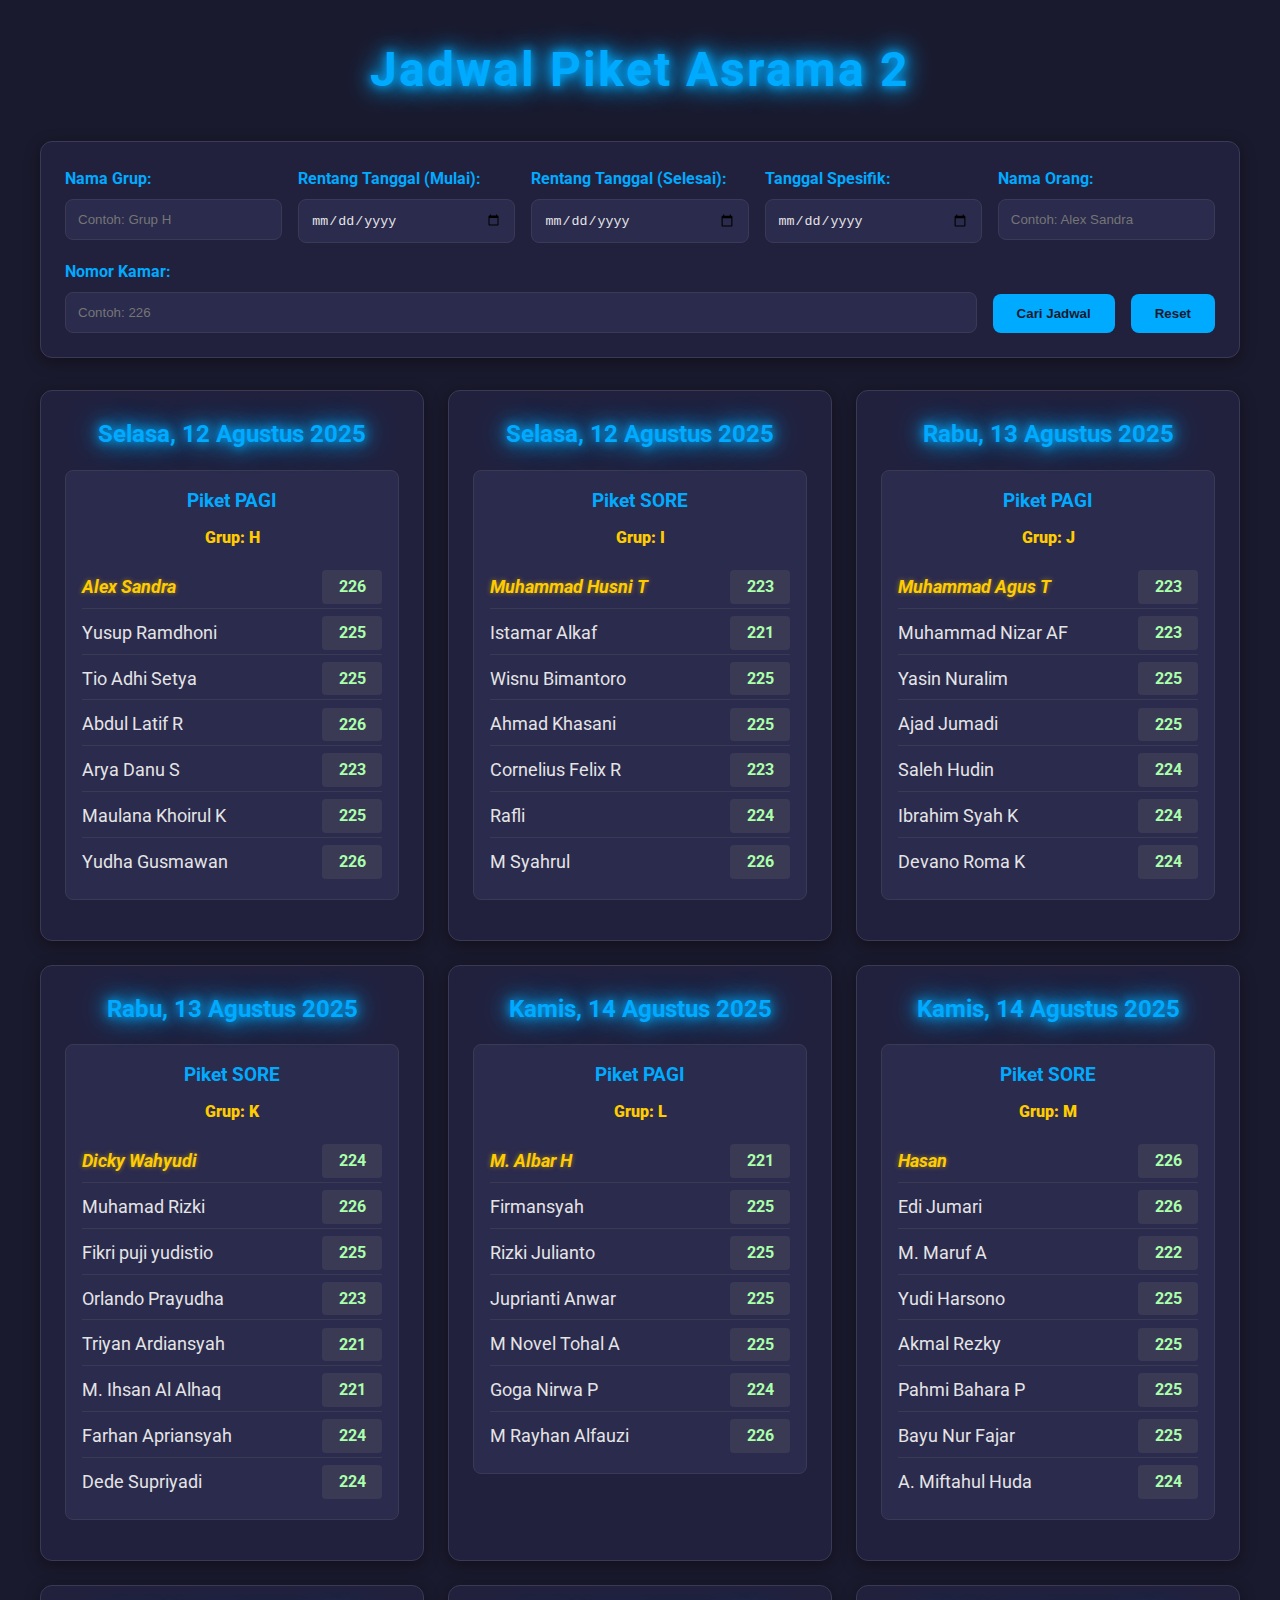
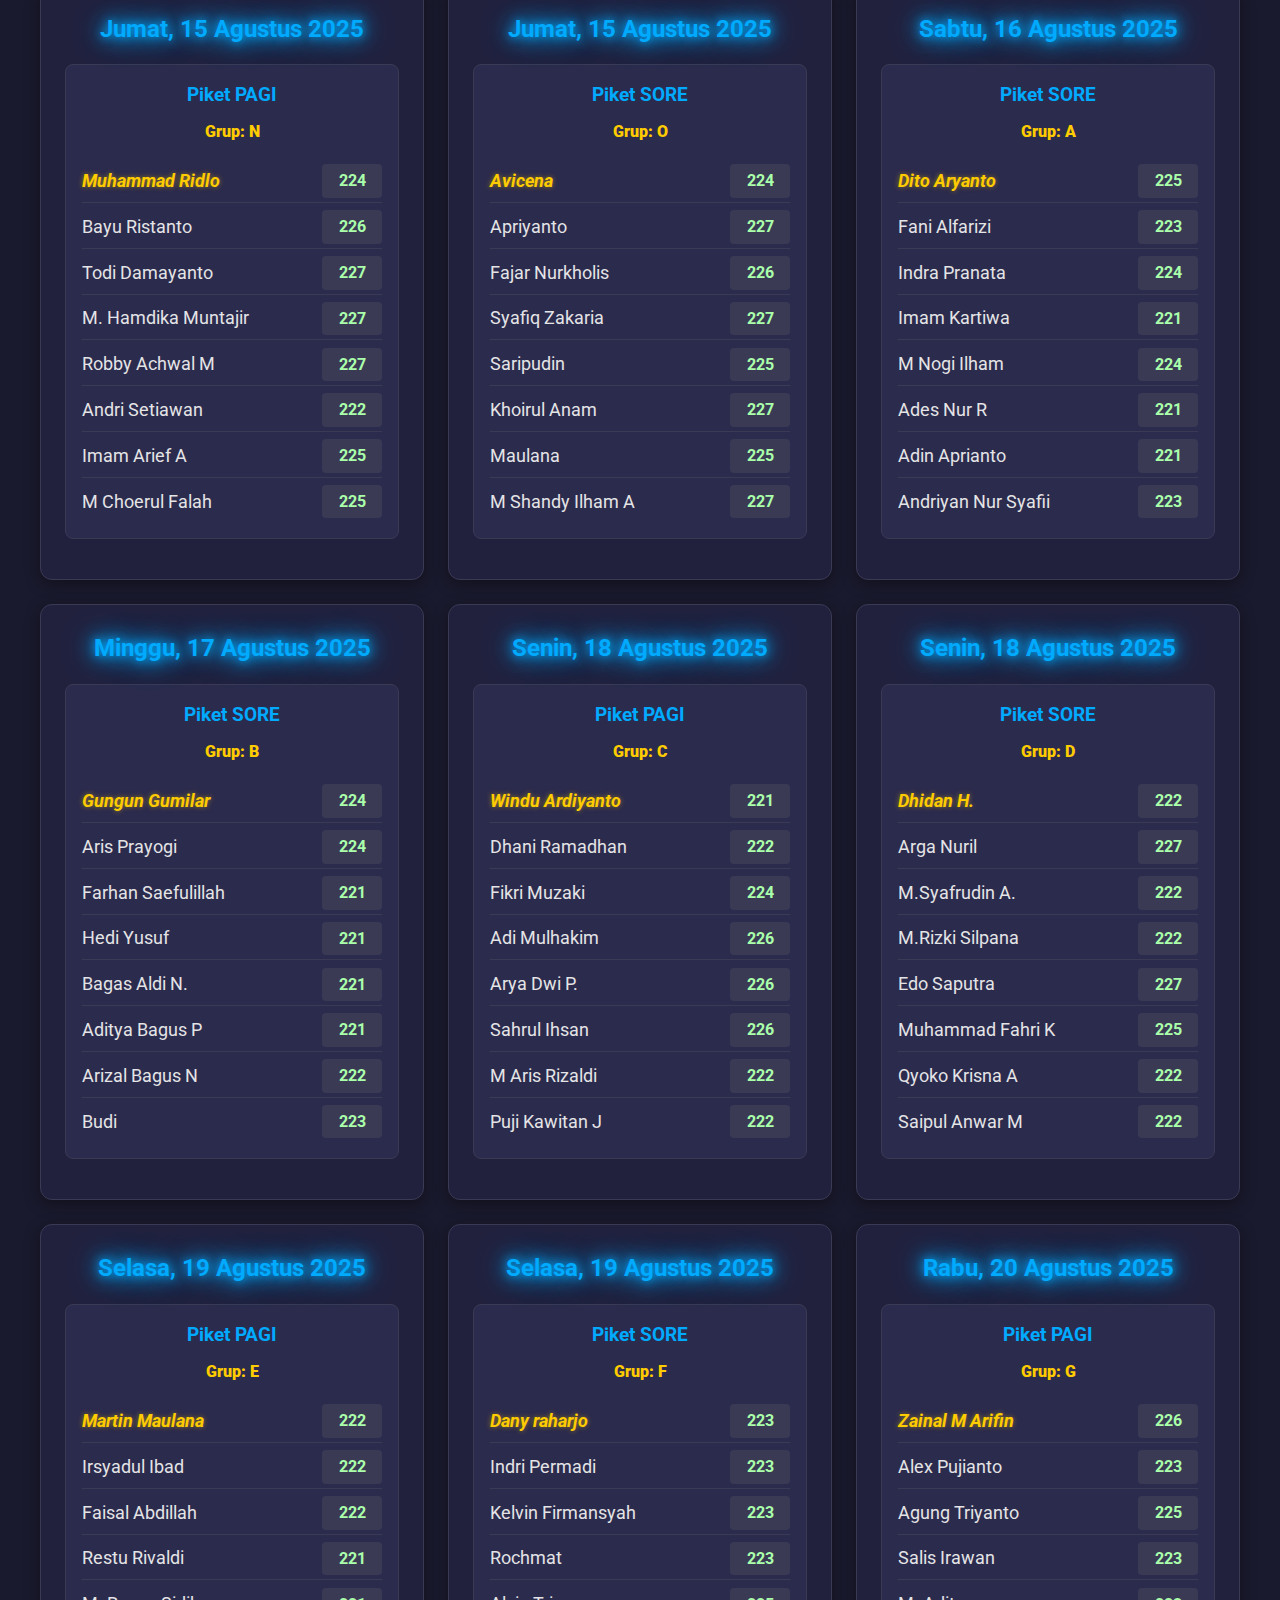
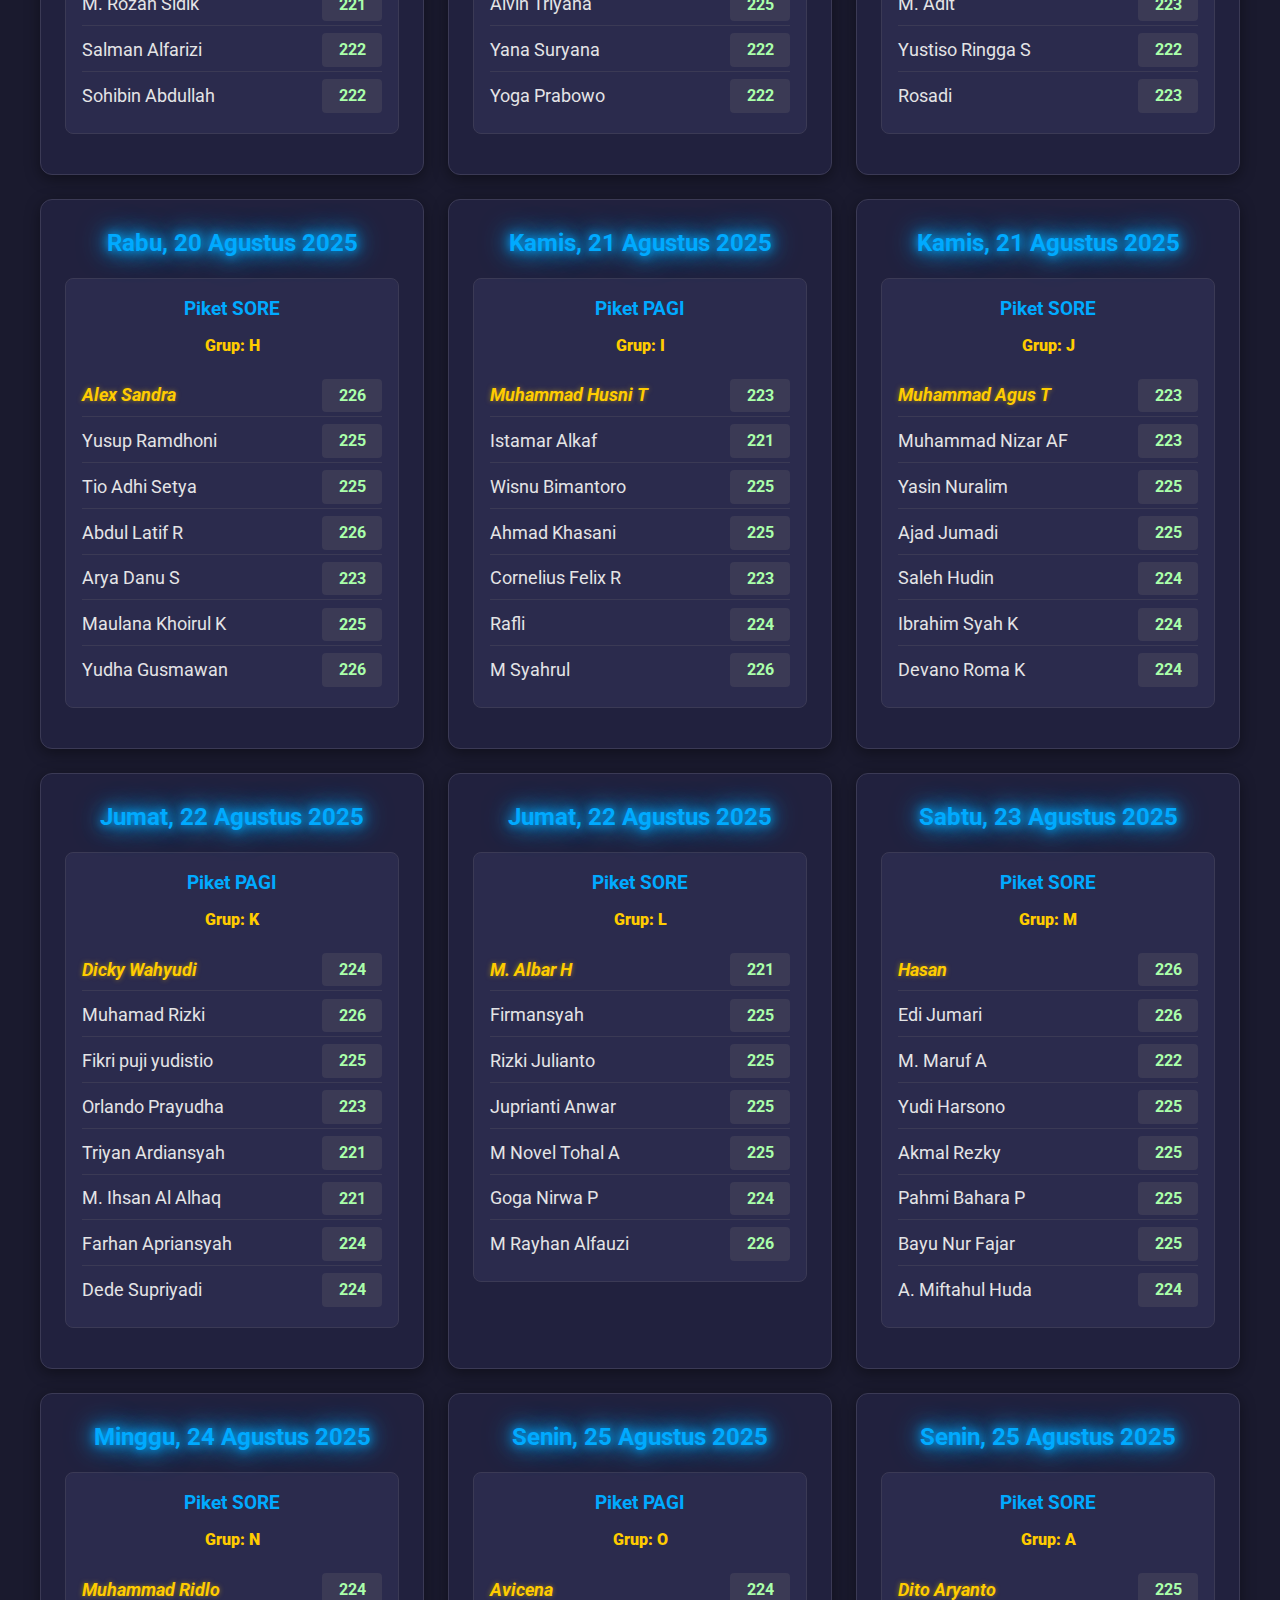
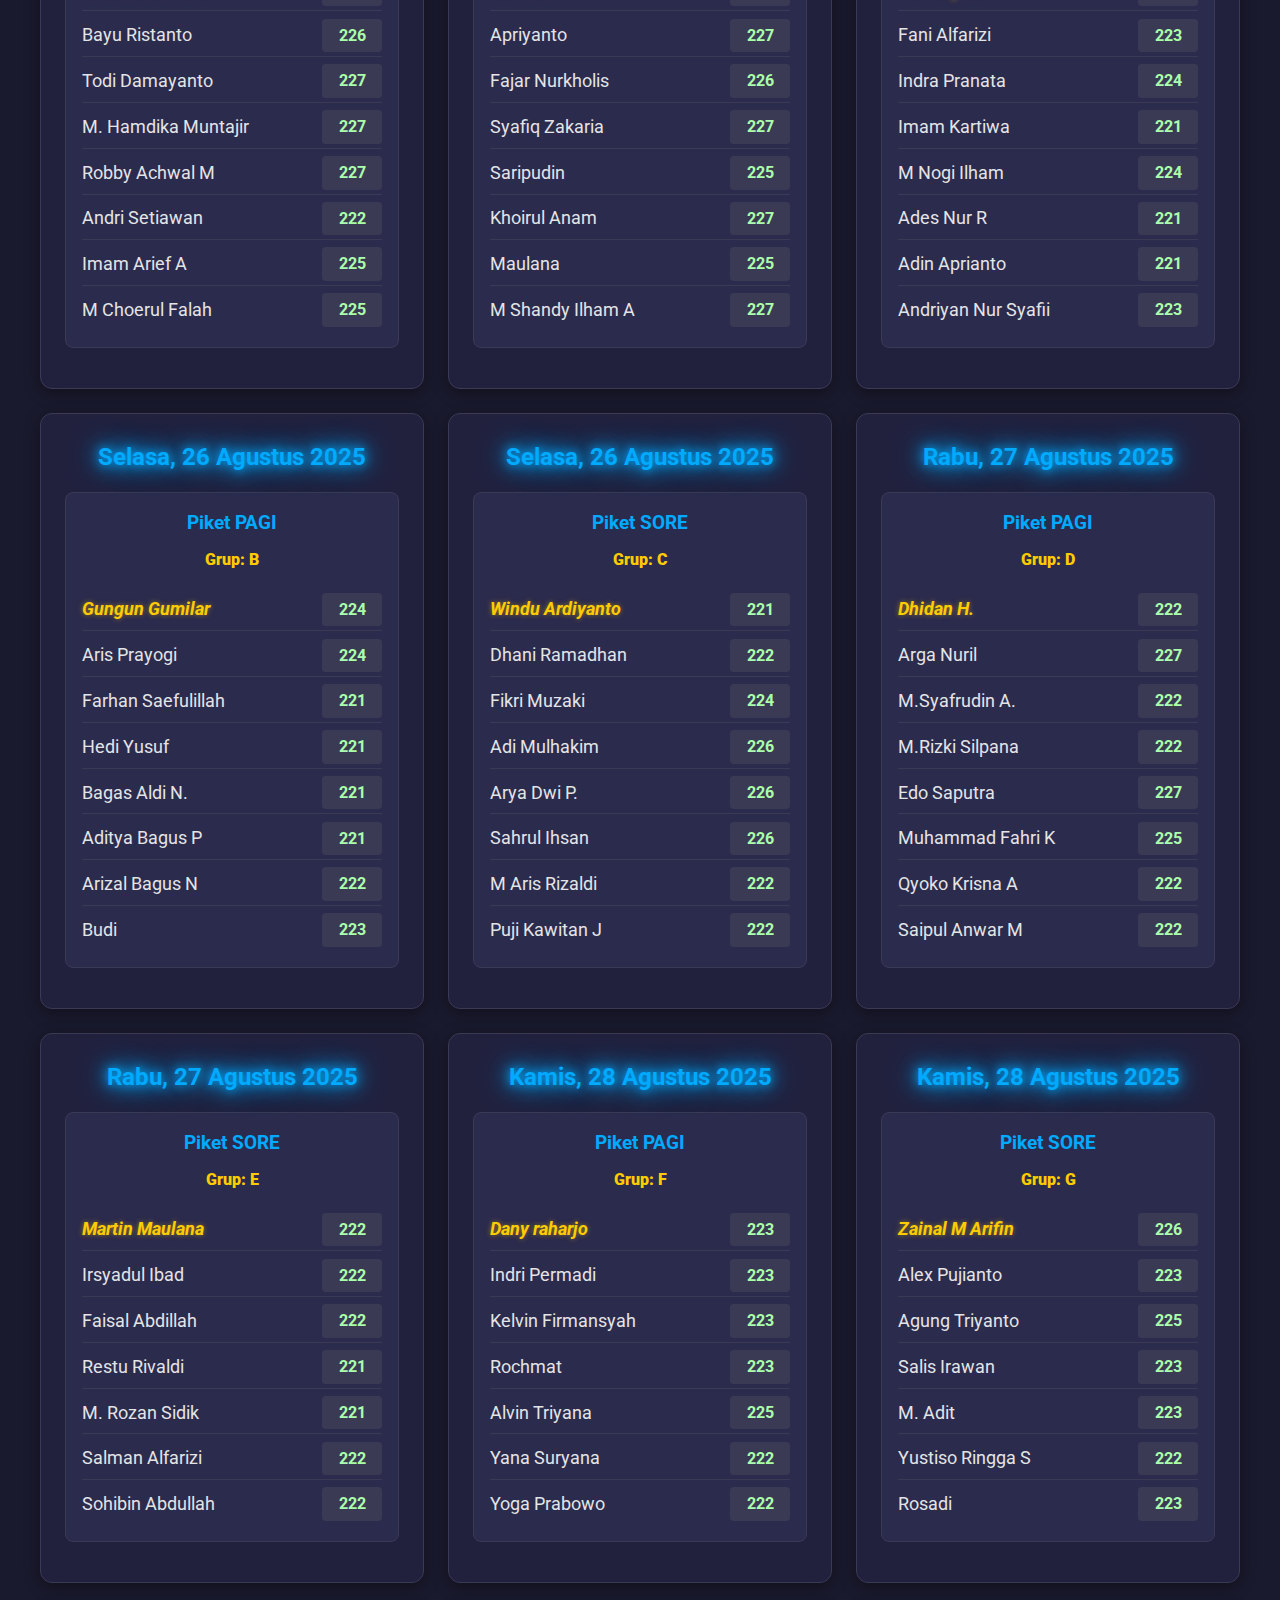
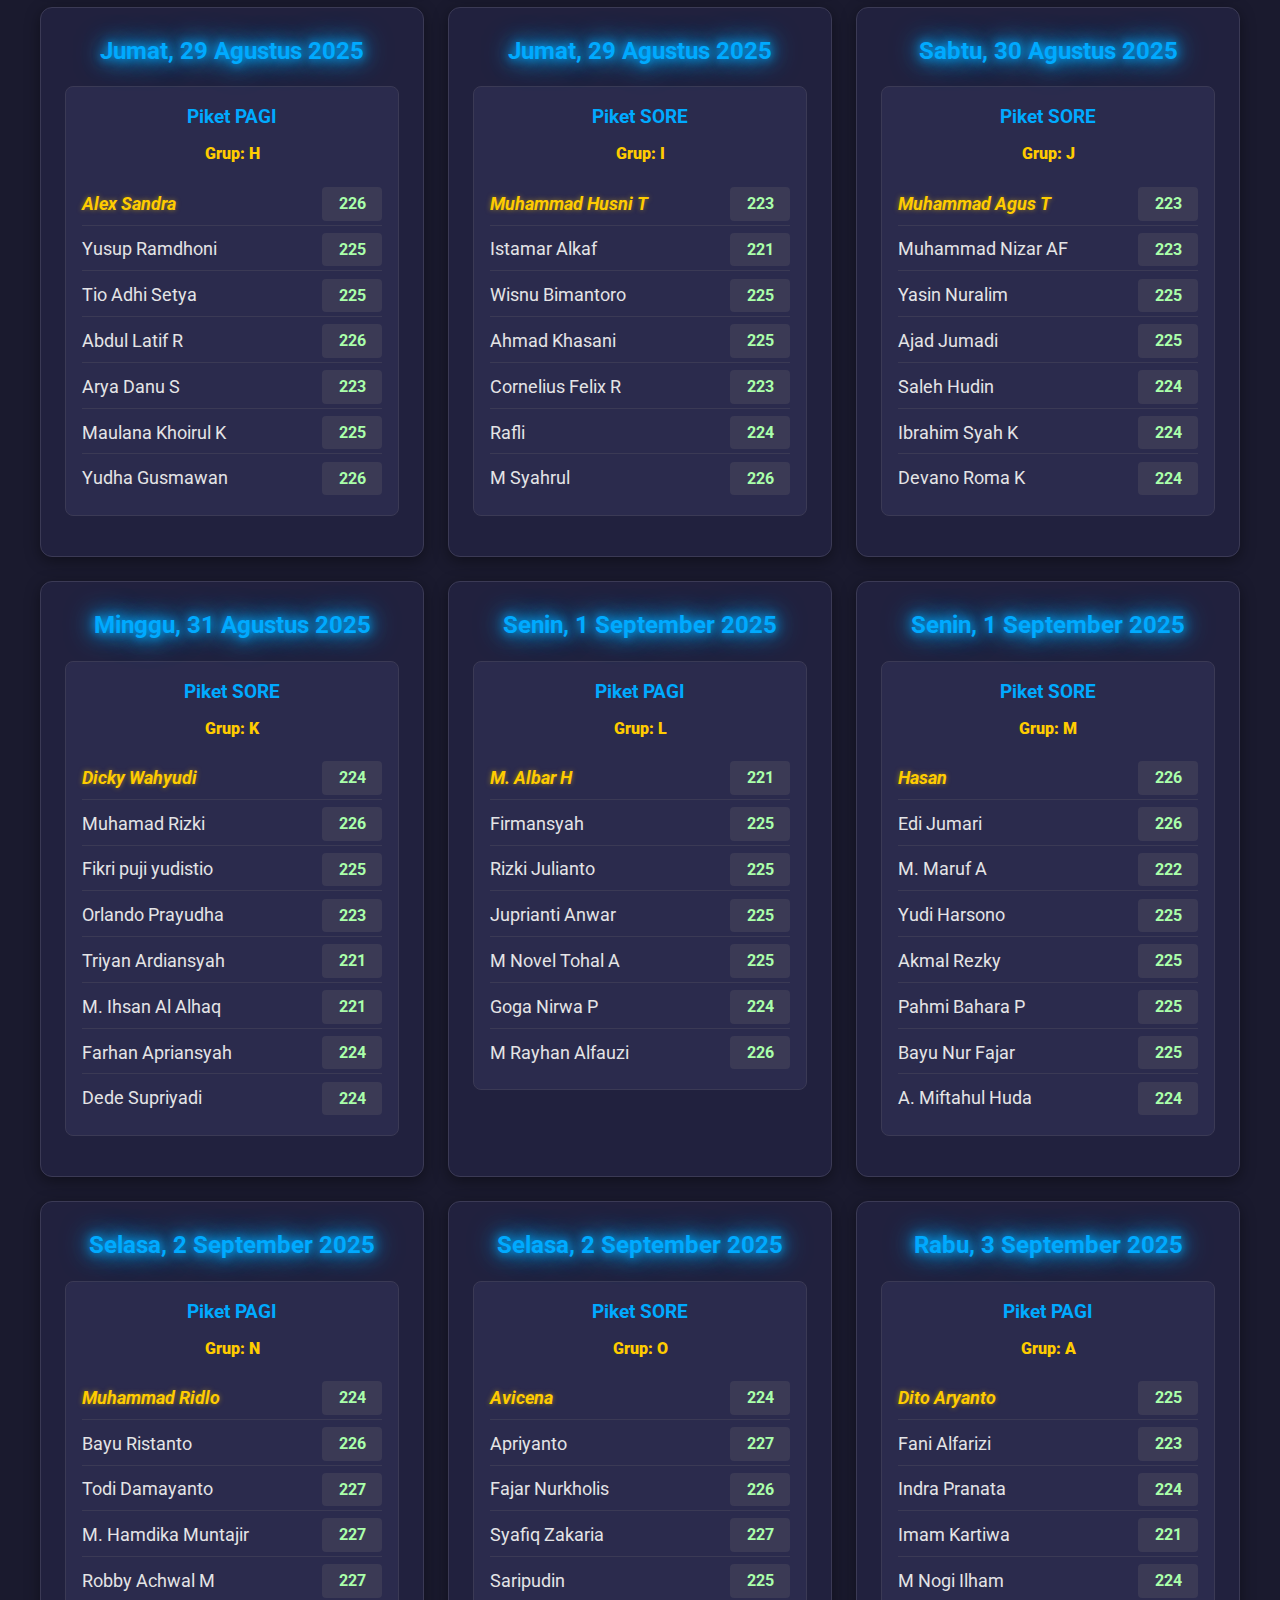
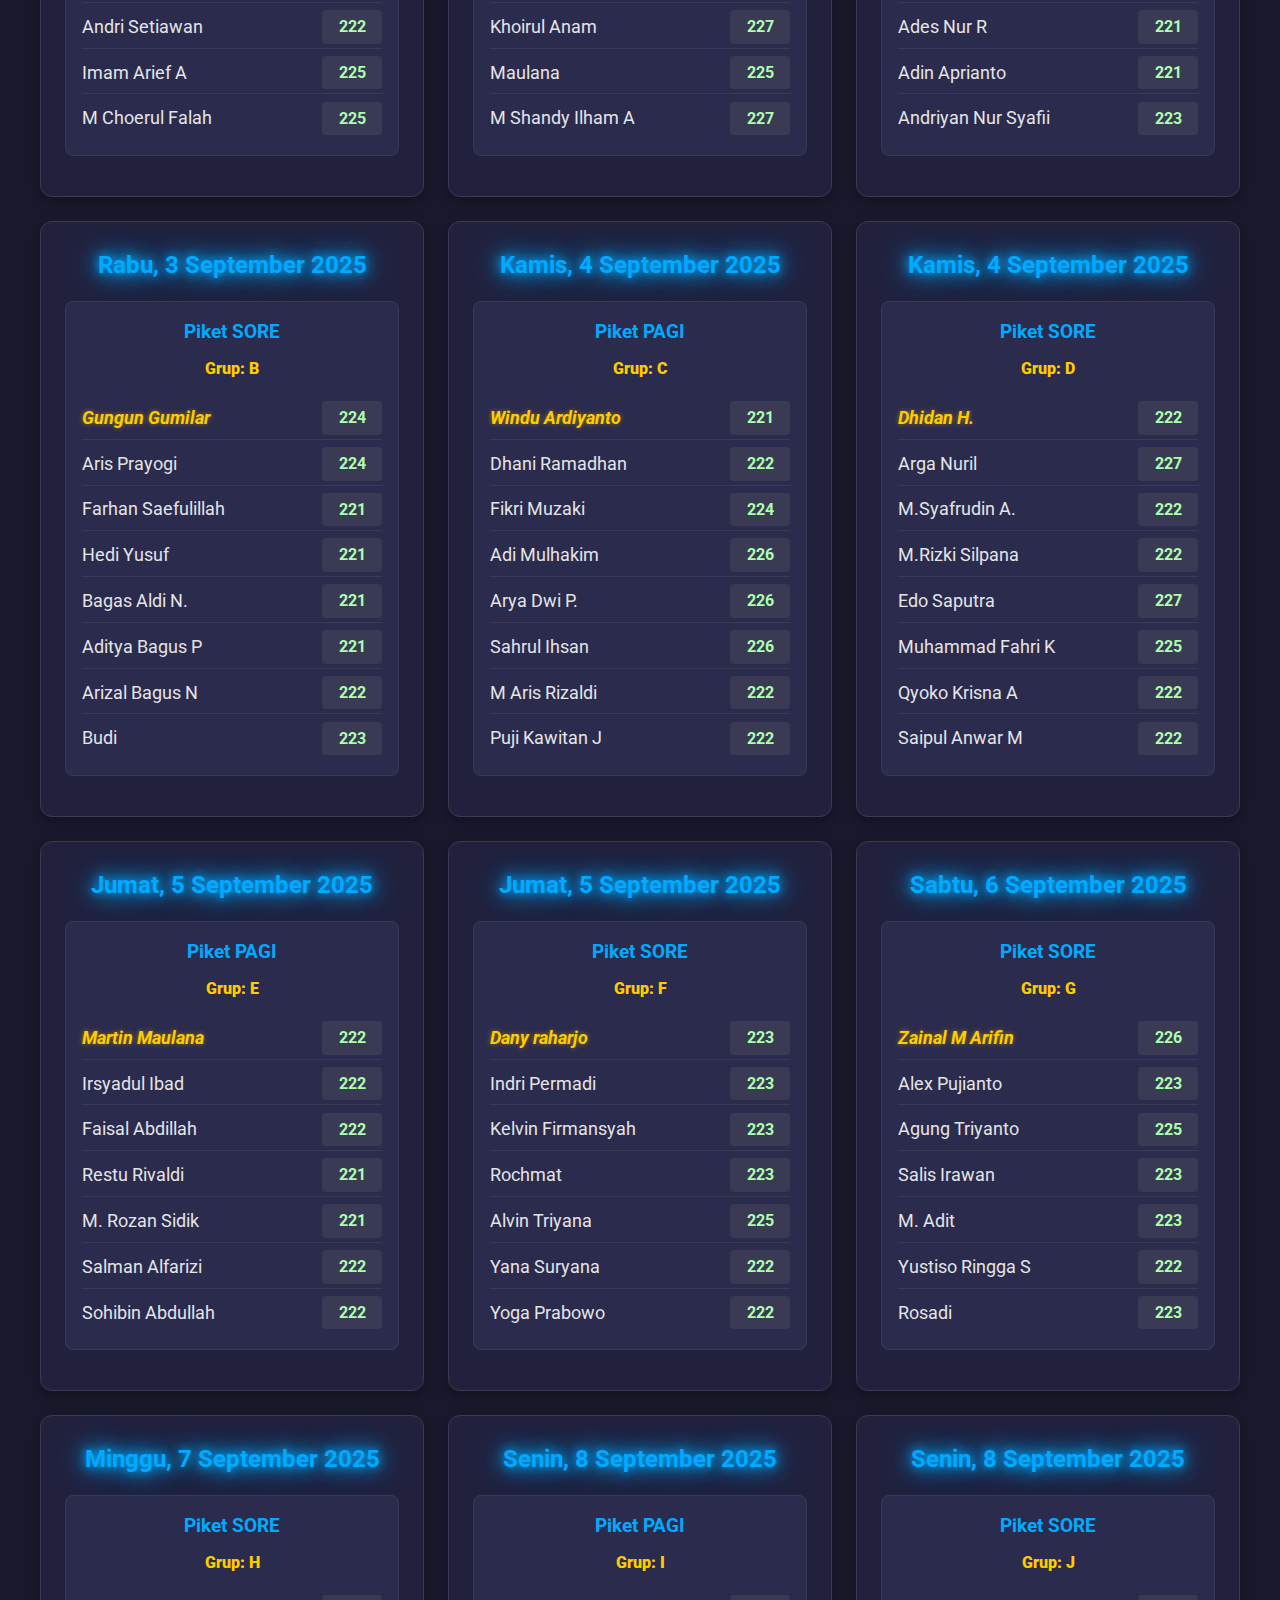
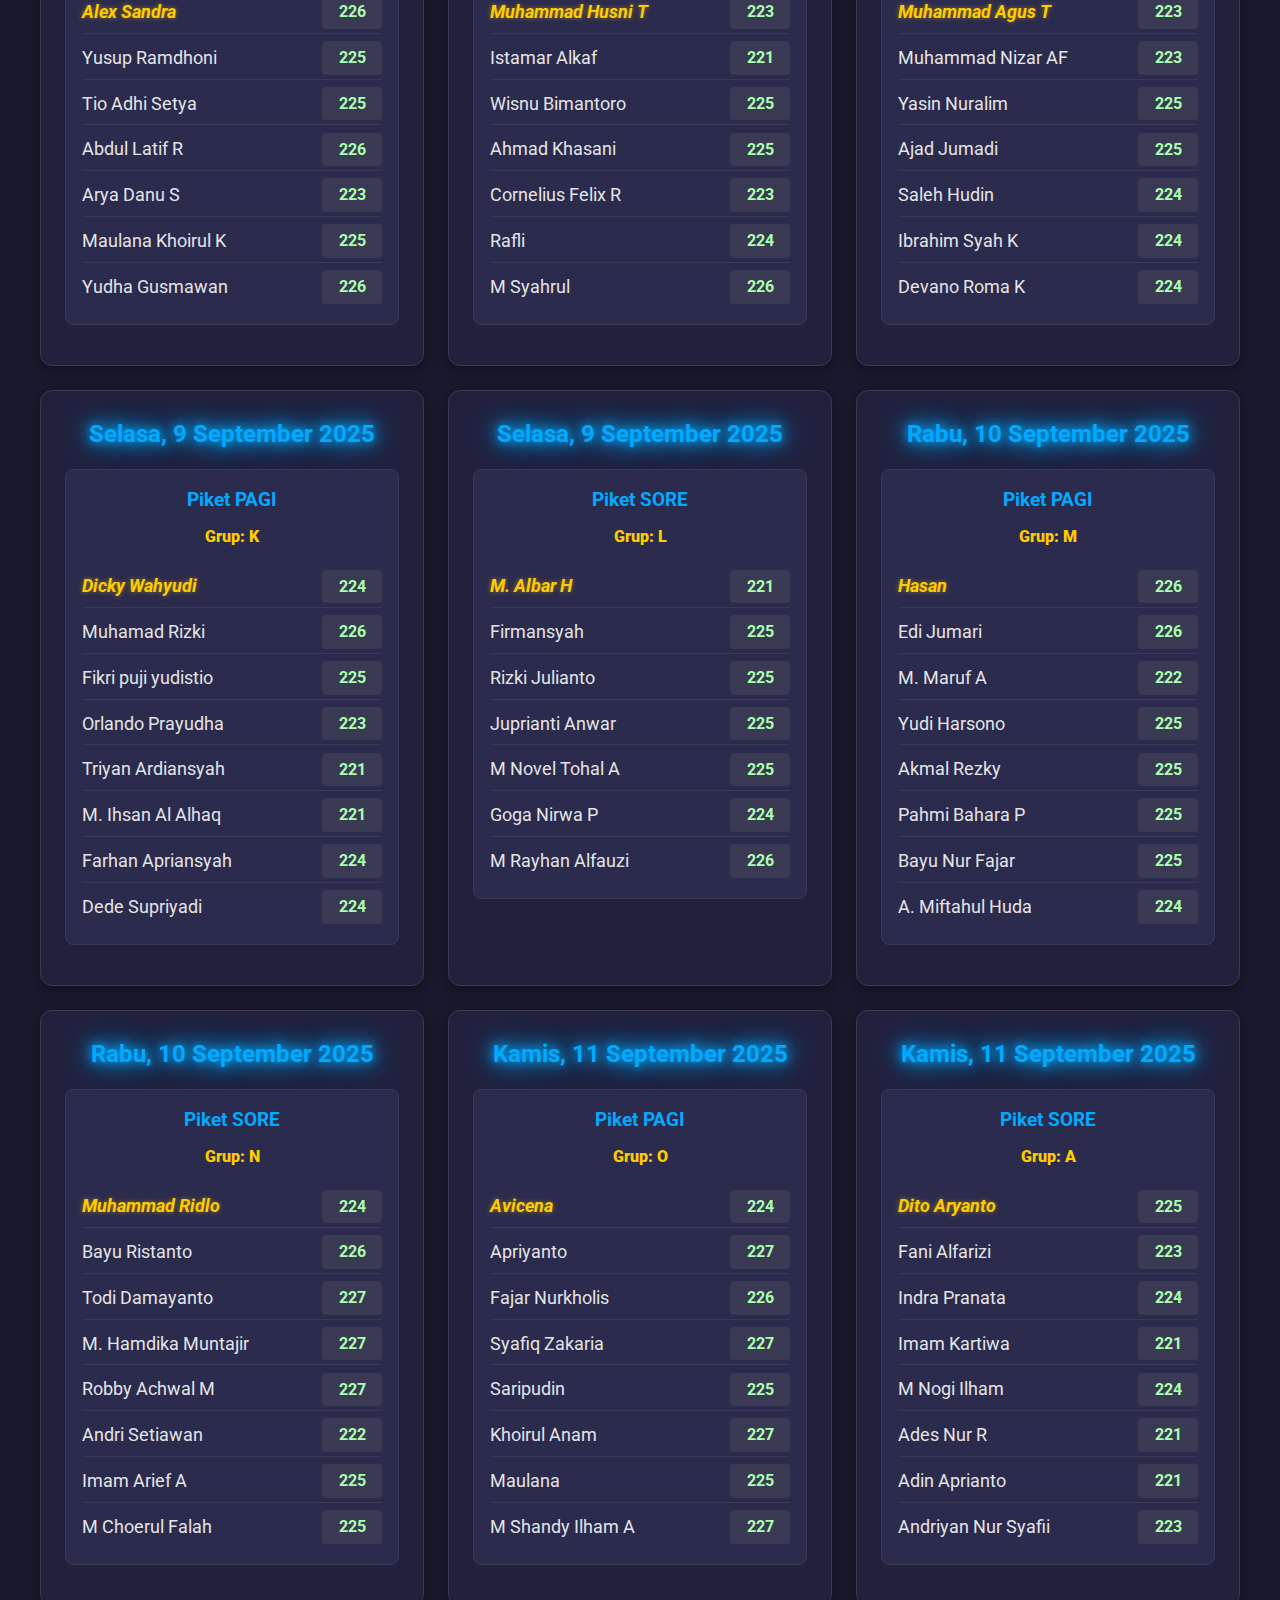
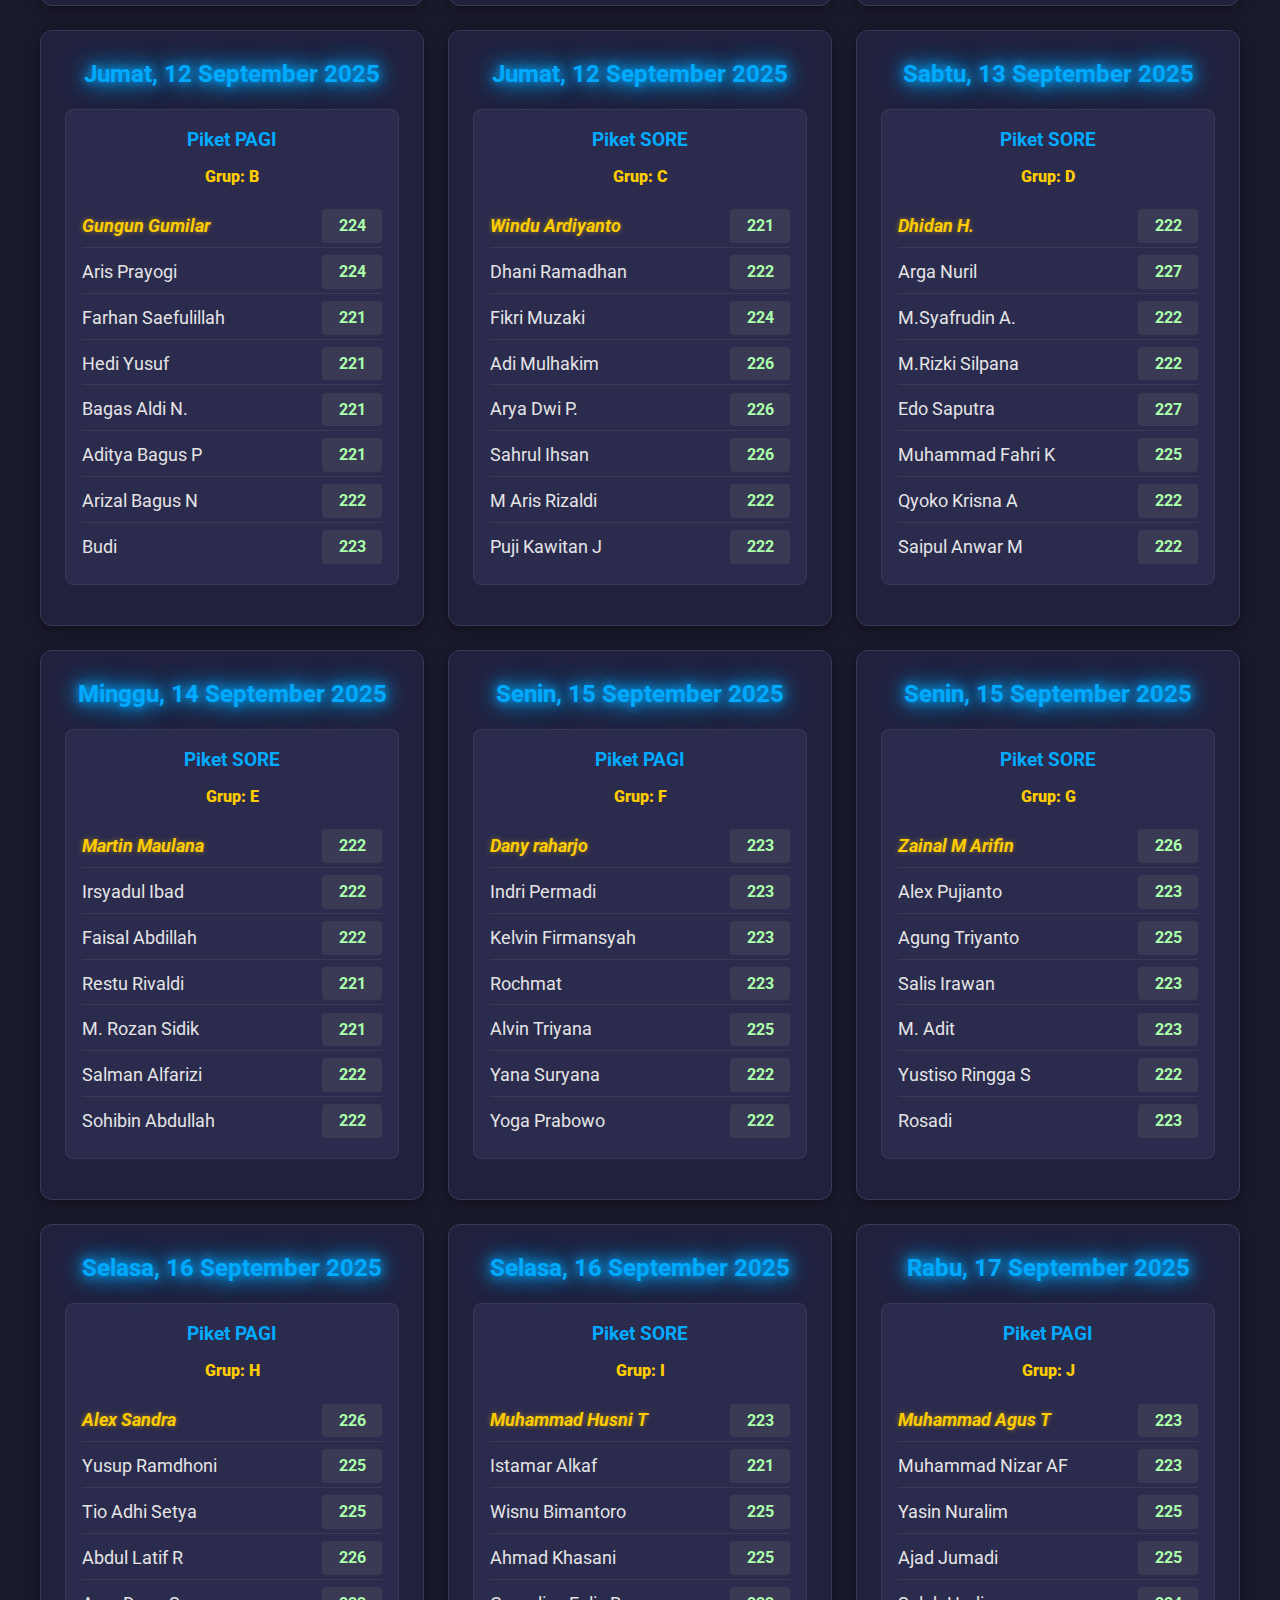
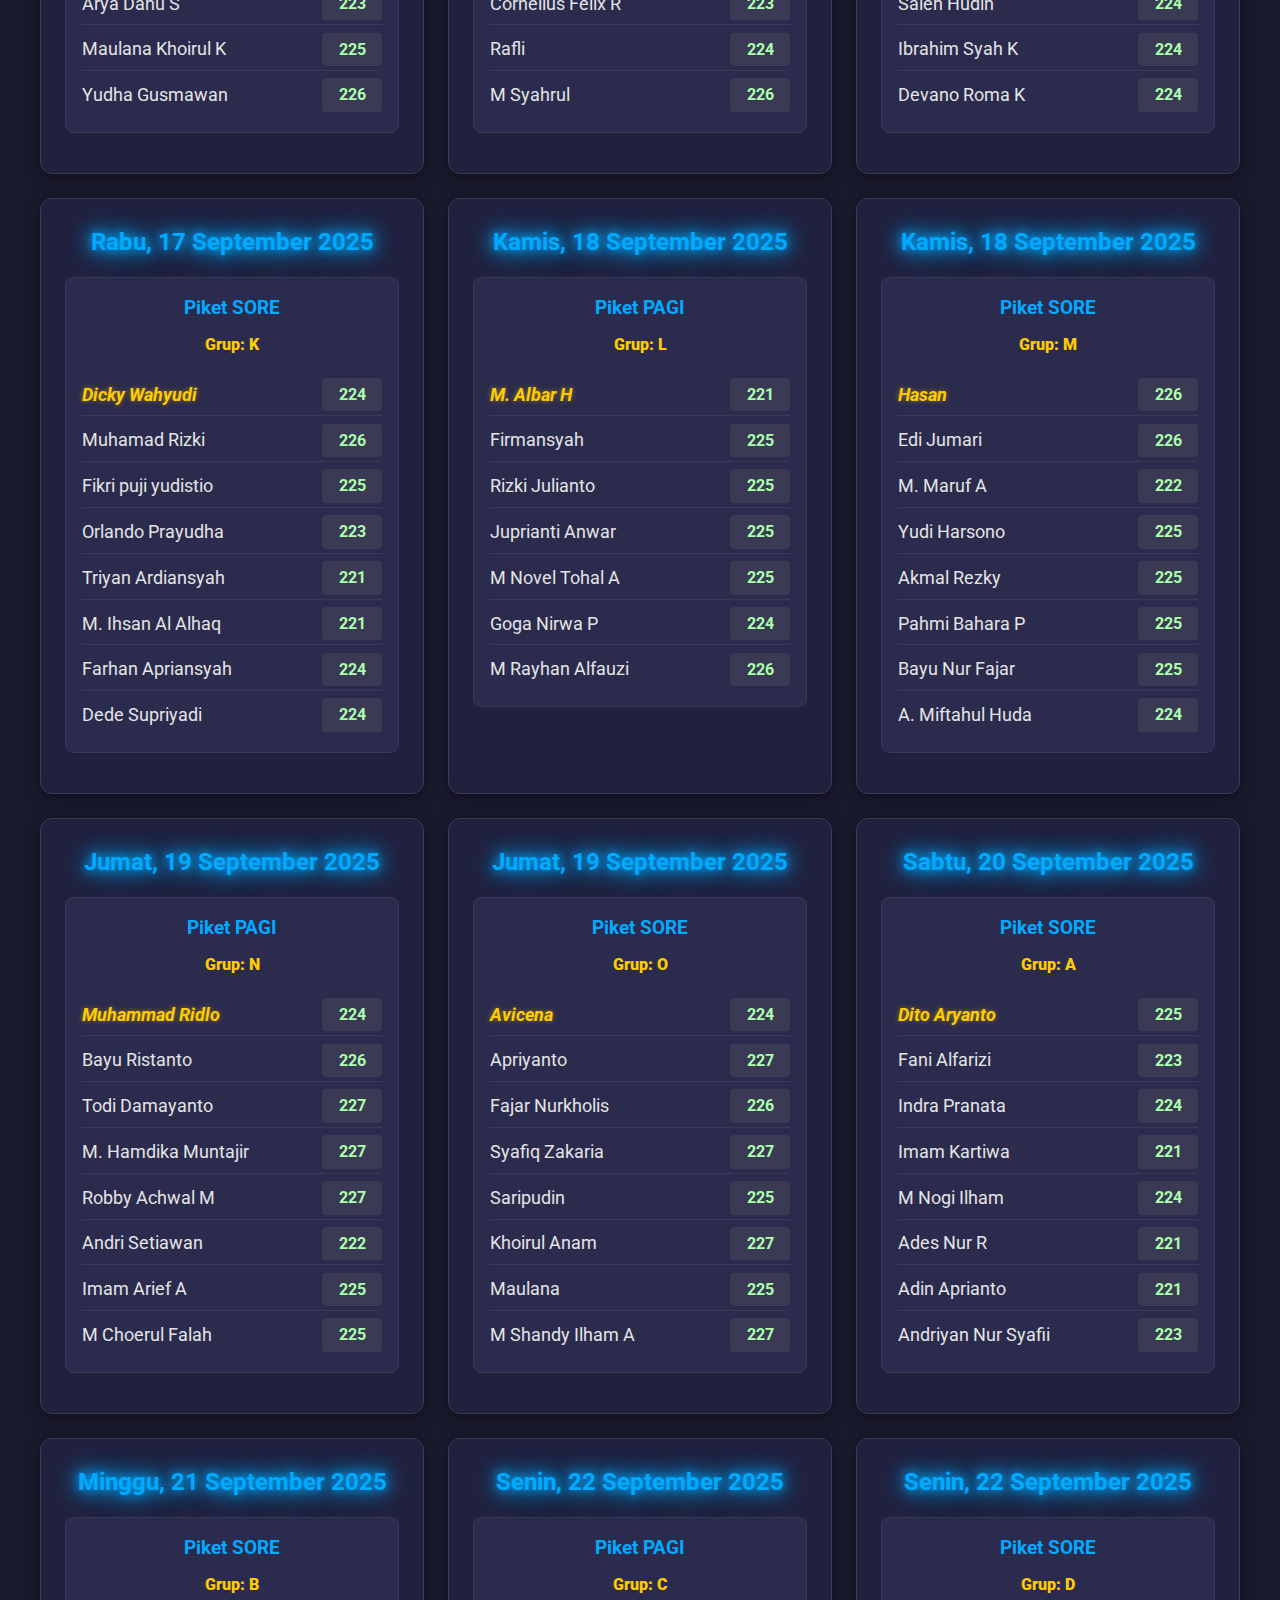
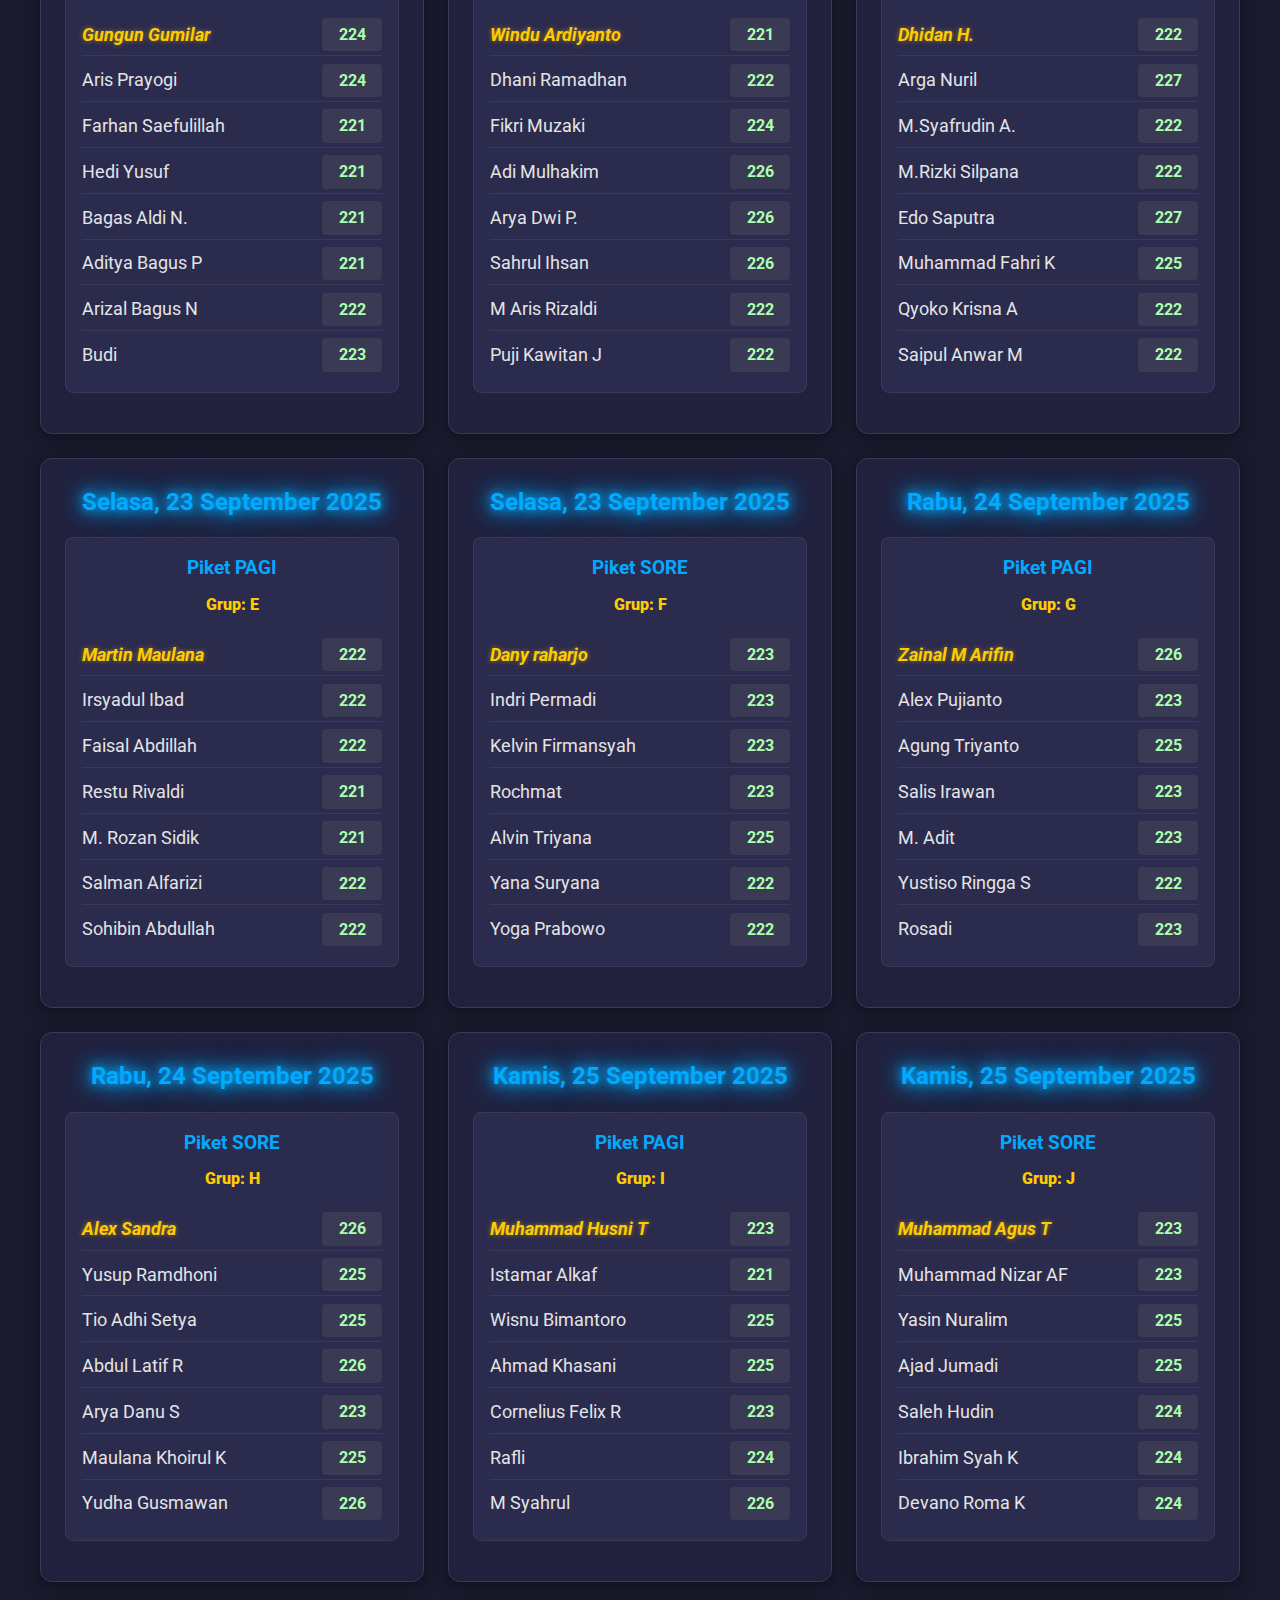
<file: Piket Touban.html>
<!DOCTYPE html>
<html lang="id">
<head>
    <meta charset="UTF-8">
    <meta name="viewport" content="width=device-width, initial-scale=1.0">
    <title>Jadwal Piket Asrama</title>
    <link rel="stylesheet" href="Style.css">
</head>
<body>
    <div class="container">
        <header>
            <h1>Jadwal Piket Asrama 2</h1>
        </header>

        <main>
            <div class="search-container">
                <div class="search-field">
                    <label for="group-name">Nama Grup:</label>
                    <input type="text" id="group-name" placeholder="Contoh: Grup H">
                </div>
                <div class="search-field">
                    <label for="start-date">Rentang Tanggal (Mulai):</label>
                    <input type="date" id="start-date">
                </div>
                <div class="search-field">
                    <label for="end-date">Rentang Tanggal (Selesai):</label>
                    <input type="date" id="end-date">
                </div>
                <div class="search-field">
                    <label for="specific-date">Tanggal Spesifik:</label>
                    <input type="date" id="specific-date">
                </div>
                <div class="search-field">
                    <label for="person-name">Nama Orang:</label>
                    <input type="text" id="person-name" placeholder="Contoh: Alex Sandra">
                </div>
                <div class="search-field">
                    <label for="room-number">Nomor Kamar:</label>
                    <input type="text" id="room-number" placeholder="Contoh: 226">
                </div>
                <div class="search-buttons">
                    <button onclick="filterSchedule()">Cari Jadwal</button>
                    <button onclick="resetFilters()">Reset</button>
                </div>
            </div>

            <div id="schedule-output">
                </div>
        </main>
    </div>

    <script>
        const GROUPS_ORDER = ['grup A', 'grup B', 'grup C', 'grup D', 'grup E', 'grup F', 'grup G', 'grup H', 'grup I', 'grup J', 'grup K', 'grup L', 'grup M', 'grup N', 'grup O'];
        const START_DATE = new Date('2025-08-12'); // Tanggal mulai: Selasa, 12 Agustus 2025
        const START_GROUP_INDEX = 7; // Grup H (indeks ke-7)

        let allToubanData = {};
        let generatedSchedule = [];

        async function fetchToubanData() {
            try {
                const response = await fetch('Touban.json');
                allToubanData = await response.json();
                generateSchedule();
                renderSchedule(generatedSchedule);
            } catch (error) {
                console.error('Gagal memuat data Touban:', error);
                document.getElementById('schedule-output').innerHTML = '<p>Gagal memuat jadwal. Silakan coba lagi.</p>';
            }
        }

        function generateSchedule() {
            generatedSchedule = [];
            let currentGroupIndex = START_GROUP_INDEX;
            let currentDate = new Date(START_DATE);

            for (let i = 0; i < 60; i++) {
                const dayOfWeek = currentDate.getDay();
                const schedule = {
                    date: new Date(currentDate),
                    shifts: []
                };

                if (dayOfWeek >= 1 && dayOfWeek <= 5) { // Senin sampai Jumat
                    const morningGroup = GROUPS_ORDER[currentGroupIndex % GROUPS_ORDER.length];
                    currentGroupIndex++;
                    const afternoonGroup = GROUPS_ORDER[currentGroupIndex % GROUPS_ORDER.length];
                    currentGroupIndex++;

                    schedule.shifts.push({ time: 'PAGI', group: morningGroup });
                    schedule.shifts.push({ time: 'SORE', group: afternoonGroup });
                } else { // Sabtu (6) dan Minggu (0)
                    const afternoonGroup = GROUPS_ORDER[currentGroupIndex % GROUPS_ORDER.length];
                    currentGroupIndex++;

                    schedule.shifts.push({ time: 'SORE', group: afternoonGroup });
                }

                generatedSchedule.push(schedule);
                currentDate.setDate(currentDate.getDate() + 1);
            }
        }

        function renderSchedule(scheduleToRender) {
            const outputDiv = document.getElementById('schedule-output');
            outputDiv.innerHTML = '';

            if (scheduleToRender.length === 0) {
                outputDiv.innerHTML = '<p>Tidak ada jadwal yang cocok.</p>';
                return;
            }

            // Flaten the schedule to handle filtering at shift level
            let flatSchedule = [];
            scheduleToRender.forEach(day => {
                day.shifts.forEach(shift => {
                    flatSchedule.push({
                        date: day.date,
                        time: shift.time,
                        group: shift.group
                    });
                });
            });

            flatSchedule.forEach(shiftData => {
                const dateStr = shiftData.date.toLocaleDateString('id-ID', { weekday: 'long', year: 'numeric', month: 'long', day: 'numeric' });
                const card = document.createElement('div');
                card.className = 'schedule-card';
                
                let html = `<div class="schedule-date">${dateStr}</div>`;
                
                const groupData = allToubanData[shiftData.group];
                
                let membersHtml = '';
                if (groupData) {
                    membersHtml = groupData.map((member, index) => {
                        const memberString = Object.values(member)[0];
                        const [name, room] = memberString.split(/(\s\d+)$/);
                        const isKetua = index === 0;
                        const nameClass = isKetua ? 'member-name ketua' : 'member-name';
                        return `
                            <li class="member-item">
                                <span class="${nameClass}">${name}</span>
                                <span class="room-number">${room ? room.trim() : ''}</span>
                            </li>
                        `;
                    }).join('');
                } else {
                    membersHtml = '<li>Data grup tidak ditemukan.</li>';
                }

                html += `
                    <div class="shift">
                        <h3>Piket ${shiftData.time}</h3>
                        <p><strong>Grup: ${shiftData.group.split(' ')[1]}</strong></p>
                        <ul class="member-list">
                            ${membersHtml}
                        </ul>
                    </div>
                `;
                
                card.innerHTML = html;
                outputDiv.appendChild(card);
            });
        }

        function filterSchedule() {
            const groupNameInput = document.getElementById('group-name').value.trim().toLowerCase();
            const startDateInput = document.getElementById('start-date').value;
            const endDateInput = document.getElementById('end-date').value;
            const specificDateInput = document.getElementById('specific-date').value;
            const personNameInput = document.getElementById('person-name').value.trim().toLowerCase();
            const roomNumberInput = document.getElementById('room-number').value.trim();

            const filteredSchedule = [];

            // Flat the schedule and filter directly at the shift level
            generatedSchedule.forEach(day => {
                day.shifts.forEach(shift => {
                    let matches = true;
                    
                    const dayDate = day.date.toISOString().split('T')[0];

                    // Filter Tanggal Spesifik
                    if (specificDateInput && dayDate !== specificDateInput) {
                        matches = false;
                    }
                    
                    // Filter Rentang Tanggal
                    if (startDateInput && new Date(dayDate) < new Date(startDateInput)) {
                        matches = false;
                    }
                    if (endDateInput && new Date(dayDate) > new Date(endDateInput)) {
                        matches = false;
                    }

                    // Filter Nama Grup
                    if (groupNameInput && !shift.group.toLowerCase().includes(groupNameInput)) {
                        matches = false;
                    }
                    
                    // Filter Nama Orang atau Nomor Kamar
                    if ((personNameInput || roomNumberInput) && matches) {
                        let foundPerson = false;
                        const groupData = allToubanData[shift.group];
                        if (groupData) {
                            foundPerson = groupData.some(member => {
                                const memberString = Object.values(member)[0];
                                const [name, room] = memberString.split(/(\s\d+)$/);
                                
                                const nameMatch = personNameInput && name.toLowerCase().includes(personNameInput);
                                const roomMatch = roomNumberInput && room && room.trim() === roomNumberInput;
                                
                                return nameMatch || roomMatch;
                            });
                        }
                        if (!foundPerson) {
                            matches = false;
                        }
                    }

                    if (matches) {
                        filteredSchedule.push({ date: day.date, shifts: [shift] });
                    }
                });
            });

            renderSchedule(filteredSchedule);
        }

        function resetFilters() {
            document.getElementById('group-name').value = '';
            document.getElementById('start-date').value = '';
            document.getElementById('end-date').value = '';
            document.getElementById('specific-date').value = '';
            document.getElementById('person-name').value = '';
            document.getElementById('room-number').value = '';
            renderSchedule(generatedSchedule);
        }

        window.onload = fetchToubanData;
    </script>
</body>
</html>
</file>
<file: Style.css>
@import url('https://fonts.googleapis.com/css2?family=Roboto:wght@300;400;700&display=swap');

:root {
    --bg-color: #1a1a2e;
    --card-bg: #21213e;
    --text-color: #e4e4e6;
    --accent-color: #00aaff;
    --accent-glow: 0 0 10px #00aaff, 0 0 20px #00aaff, 0 0 30px #00aaff;
    --border-color: #3b3a55;
    --shadow-color: rgba(0, 0, 0, 0.4);
}

* {
    box-sizing: border-box;
    margin: 0;
    padding: 0;
}

body {
    font-family: 'Roboto', sans-serif;
    background-color: var(--bg-color);
    color: var(--text-color);
    line-height: 1.6;
    padding: 2rem;
}

.container {
    max-width: 1200px;
    margin: 0 auto;
}

header {
    text-align: center;
    margin-bottom: 2rem;
}

h1 {
    font-size: 3rem;
    font-weight: 700;
    letter-spacing: 2px;
    color: var(--accent-color);
    text-shadow: var(--accent-glow);
    animation: pulse 2s infinite alternate;
}

@keyframes pulse {
    from {
        transform: scale(1);
        text-shadow: 0 0 5px var(--accent-color);
    }
    to {
        transform: scale(1.05);
        text-shadow: 0 0 10px var(--accent-color), 0 0 20px var(--accent-color);
    }
}

.search-container {
    background-color: var(--card-bg);
    padding: 1.5rem;
    border-radius: 12px;
    border: 1px solid var(--border-color);
    box-shadow: 0 4px 15px var(--shadow-color);
    display: flex;
    flex-wrap: wrap;
    gap: 1rem;
    margin-bottom: 2rem;
    transition: all 0.3s ease;
}

.search-container:hover {
    transform: translateY(-5px);
    box-shadow: 0 8px 25px var(--shadow-color);
}

.search-field {
    flex: 1 1 200px;
    display: flex;
    flex-direction: column;
}

.search-field label {
    margin-bottom: 0.5rem;
    font-weight: 700;
    color: var(--accent-color);
}

.search-field input {
    background-color: #2b2b4d;
    border: 1px solid var(--border-color);
    padding: 0.75rem;
    border-radius: 8px;
    color: var(--text-color);
    transition: border-color 0.3s ease;
}

.search-field input:focus {
    outline: none;
    border-color: var(--accent-color);
    box-shadow: 0 0 5px var(--accent-color);
}

.search-buttons {
    display: flex;
    gap: 1rem;
    align-items: flex-end;
}

button {
    background-color: var(--accent-color);
    color: var(--bg-color);
    border: none;
    padding: 0.75rem 1.5rem;
    border-radius: 8px;
    font-weight: 700;
    cursor: pointer;
    transition: background-color 0.3s ease, transform 0.2s ease, box-shadow 0.3s ease;
}

button:hover {
    background-color: #0088cc;
    transform: translateY(-2px);
    box-shadow: 0 4px 10px rgba(0, 170, 255, 0.4);
}

#schedule-output {
    display: grid;
    grid-template-columns: repeat(auto-fill, minmax(300px, 1fr));
    gap: 1.5rem;
}

.schedule-card {
    background-color: var(--card-bg);
    padding: 1.5rem;
    border-radius: 12px;
    border: 1px solid var(--border-color);
    box-shadow: 0 4px 15px var(--shadow-color);
    transition: transform 0.3s ease, box-shadow 0.3s ease;
}

.schedule-card:hover {
    transform: scale(1.03);
    box-shadow: 0 8px 25px rgba(0, 170, 255, 0.2);
}

.schedule-date {
    font-size: 1.5rem;
    font-weight: 700;
    color: var(--accent-color);
    text-shadow: var(--accent-glow);
    margin-bottom: 1rem;
    text-align: center;
}

.shift {
    background-color: #2b2b4d;
    padding: 1rem;
    border-radius: 8px;
    margin-bottom: 1rem;
    border: 1px solid var(--border-color);
}

.shift h3 {
    margin-bottom: 0.5rem;
    color: var(--accent-color);
    text-align: center;
}

.shift p {
    text-align: center;
    font-weight: bold;
    color: #ffcc00;
    margin-bottom: 1rem;
}

.member-list {
    list-style-type: none;
    margin-top: 0.5rem;
    display: flex;
    flex-direction: column;
    gap: 0.2rem;
}

.member-item {
    display: flex;
    justify-content: space-between;
    align-items: center;
    border-bottom: 1px solid #3b3a55;
    padding-bottom: 0.25rem;
    padding-top: 0.25rem;
}

.member-item:last-child {
    border-bottom: none;
}

.member-name {
    flex-grow: 1;
    font-size: 1.1rem;
}

.member-name.ketua {
    color: #ffcc00;
    font-weight: 700;
    text-shadow: 0 0 5px rgba(255, 204, 0, 0.5);
    font-style: italic;
}

.room-number {
    width: 60px;
    text-align: center;
    font-weight: 700;
    color: #aaffaa;
    background-color: #3b3a55;
    padding: 0.25rem 0.5rem;
    border-radius: 4px;
}
</file>
